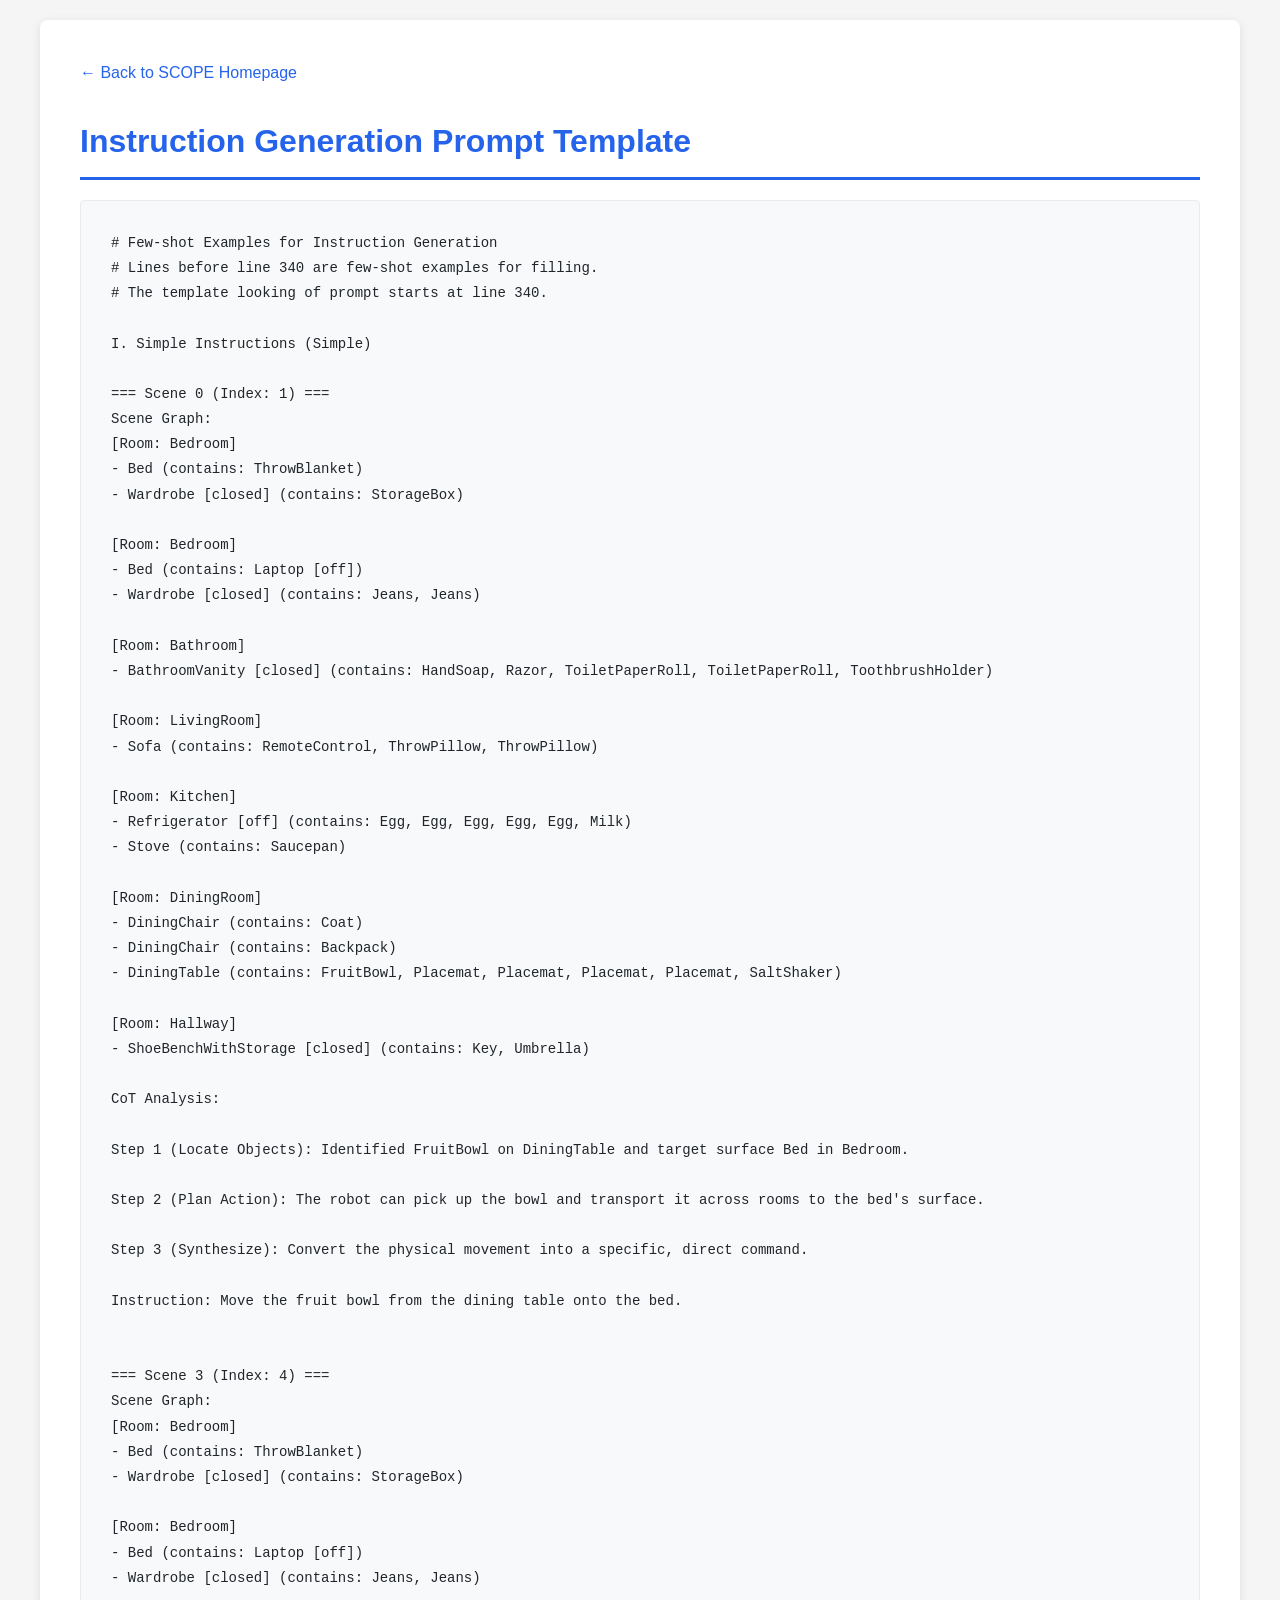
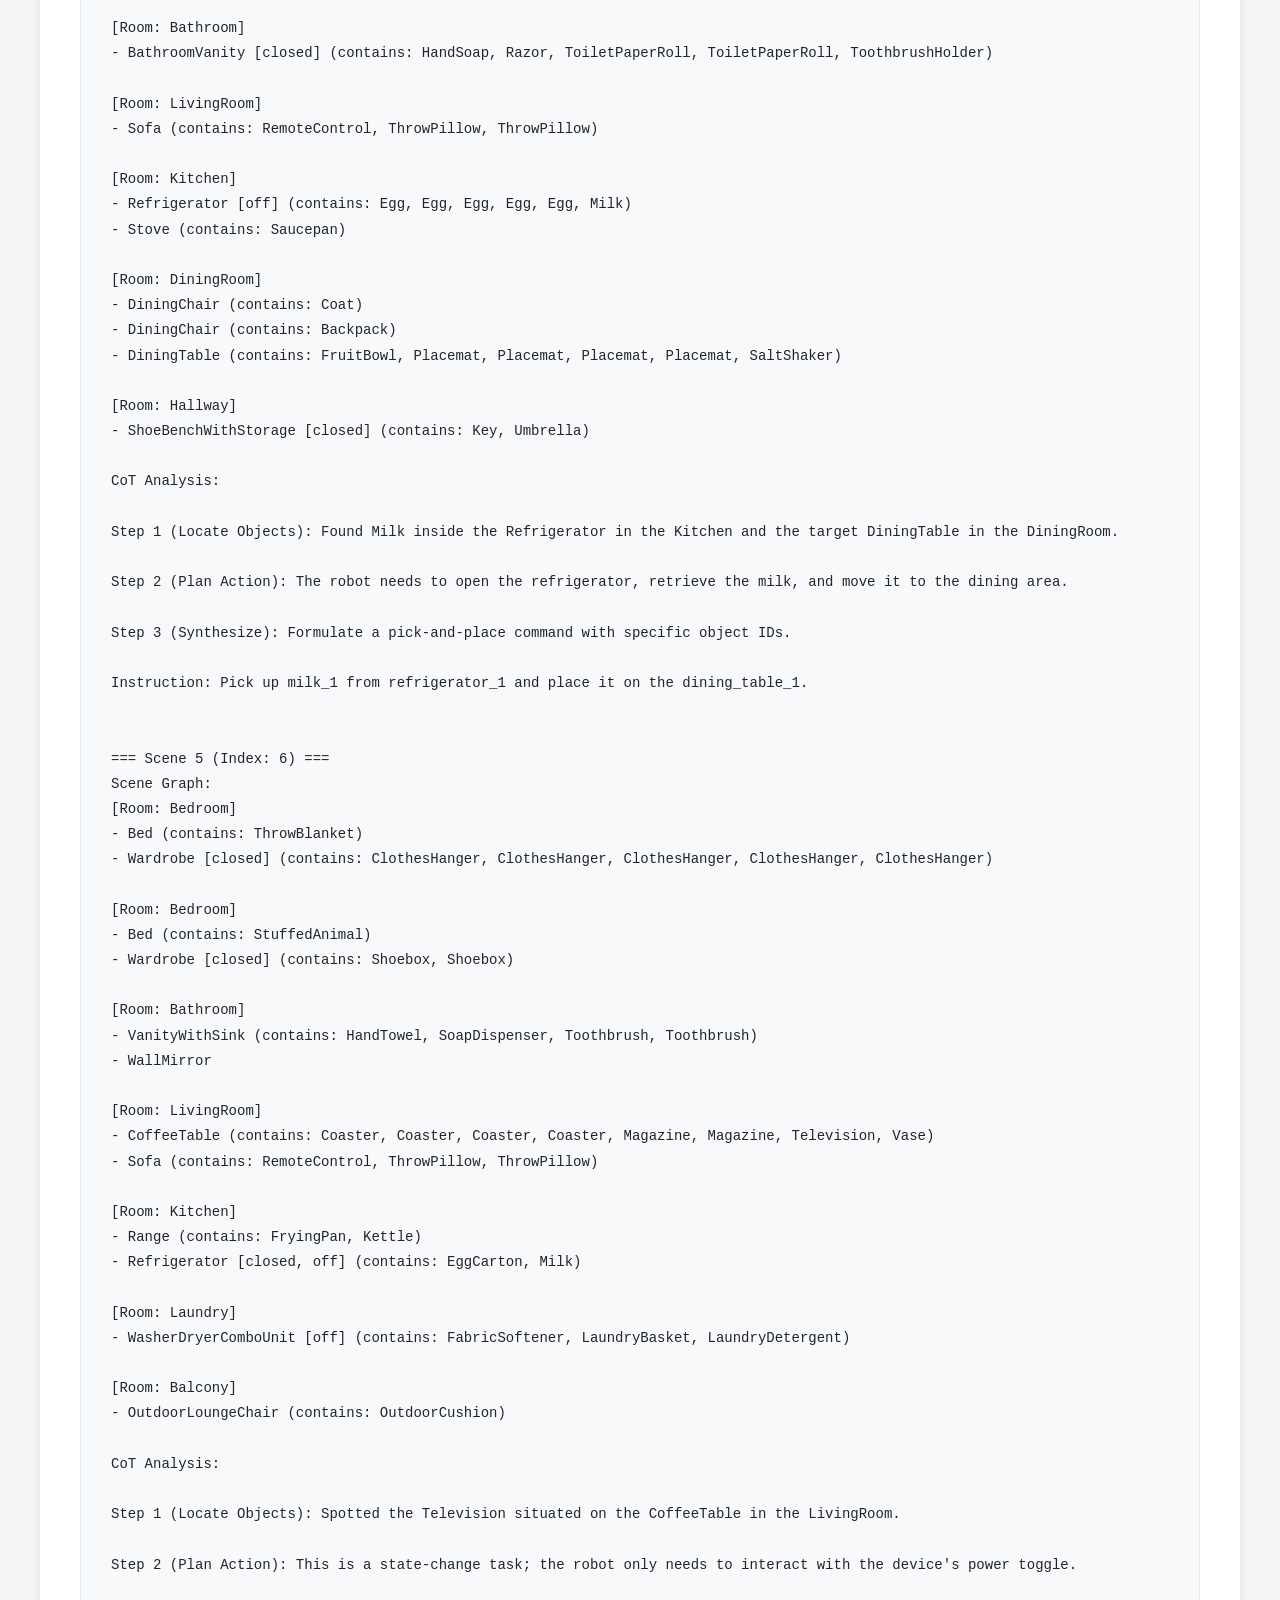
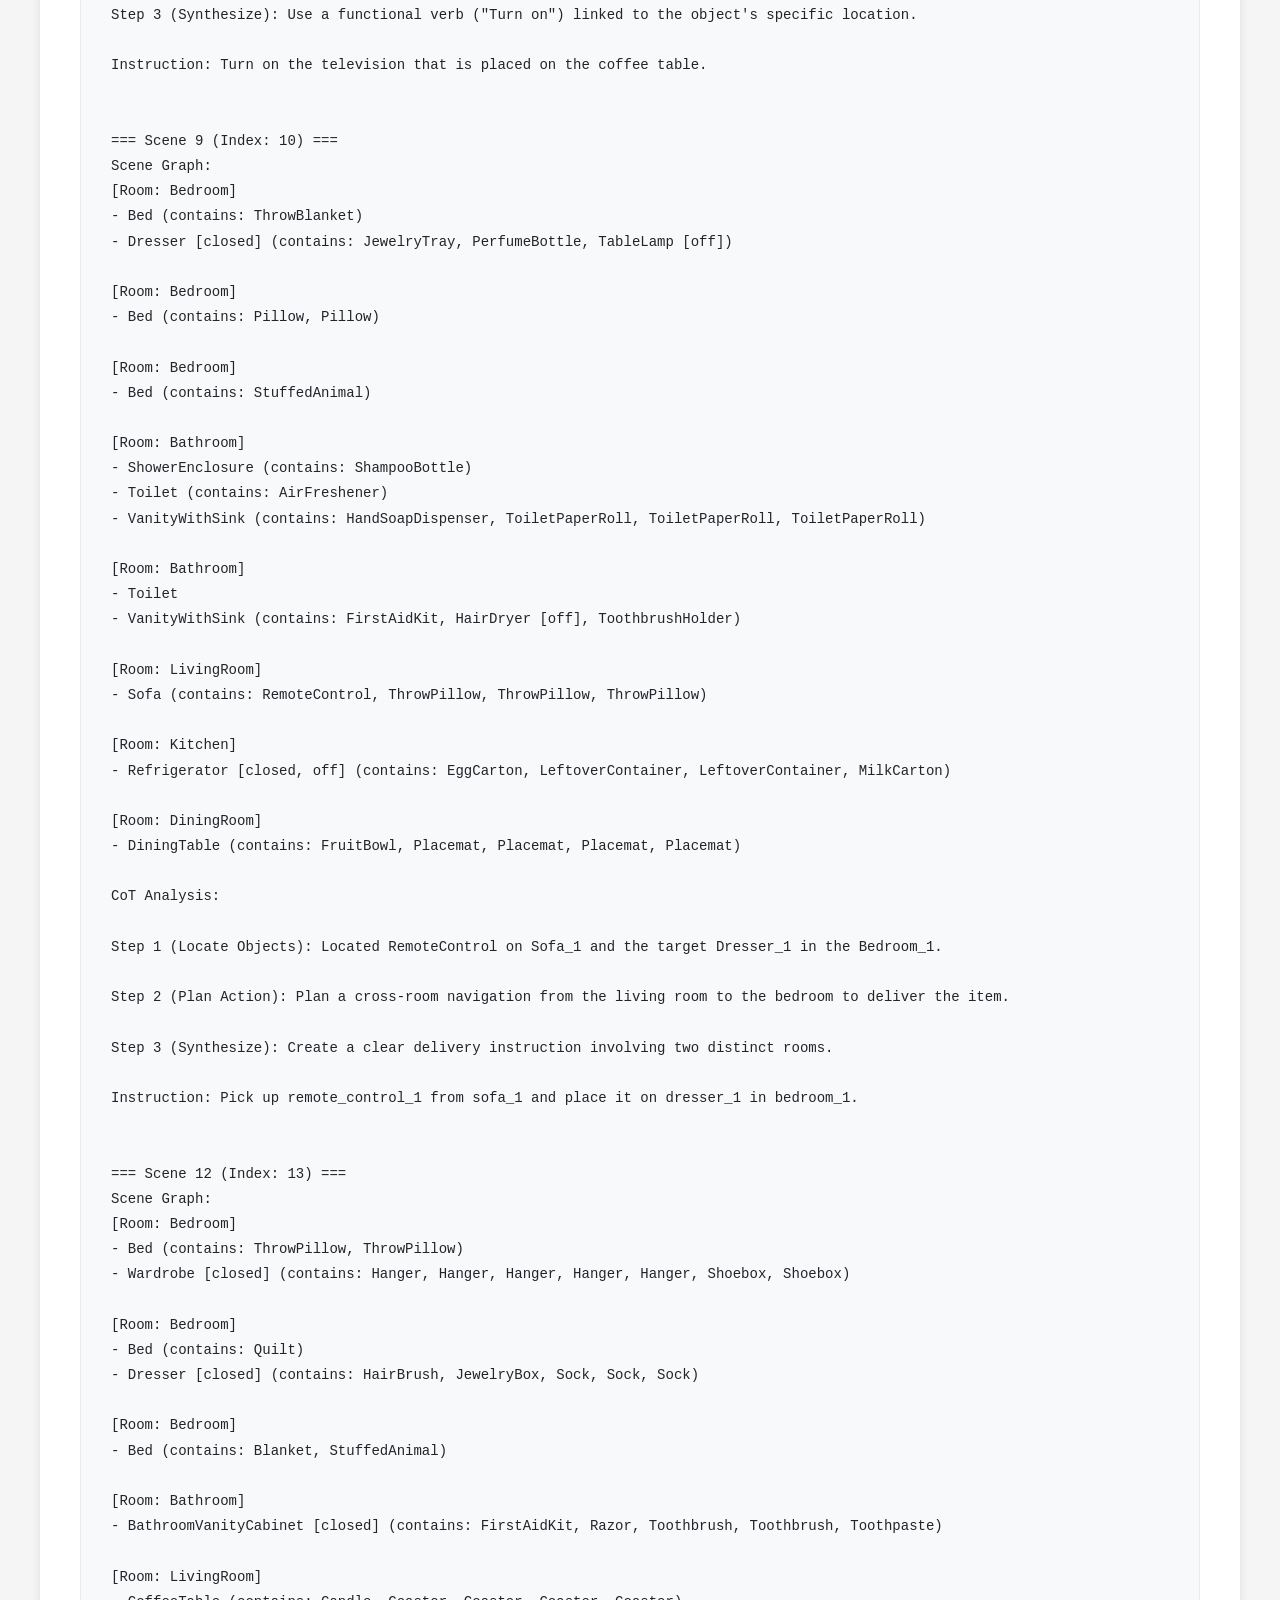
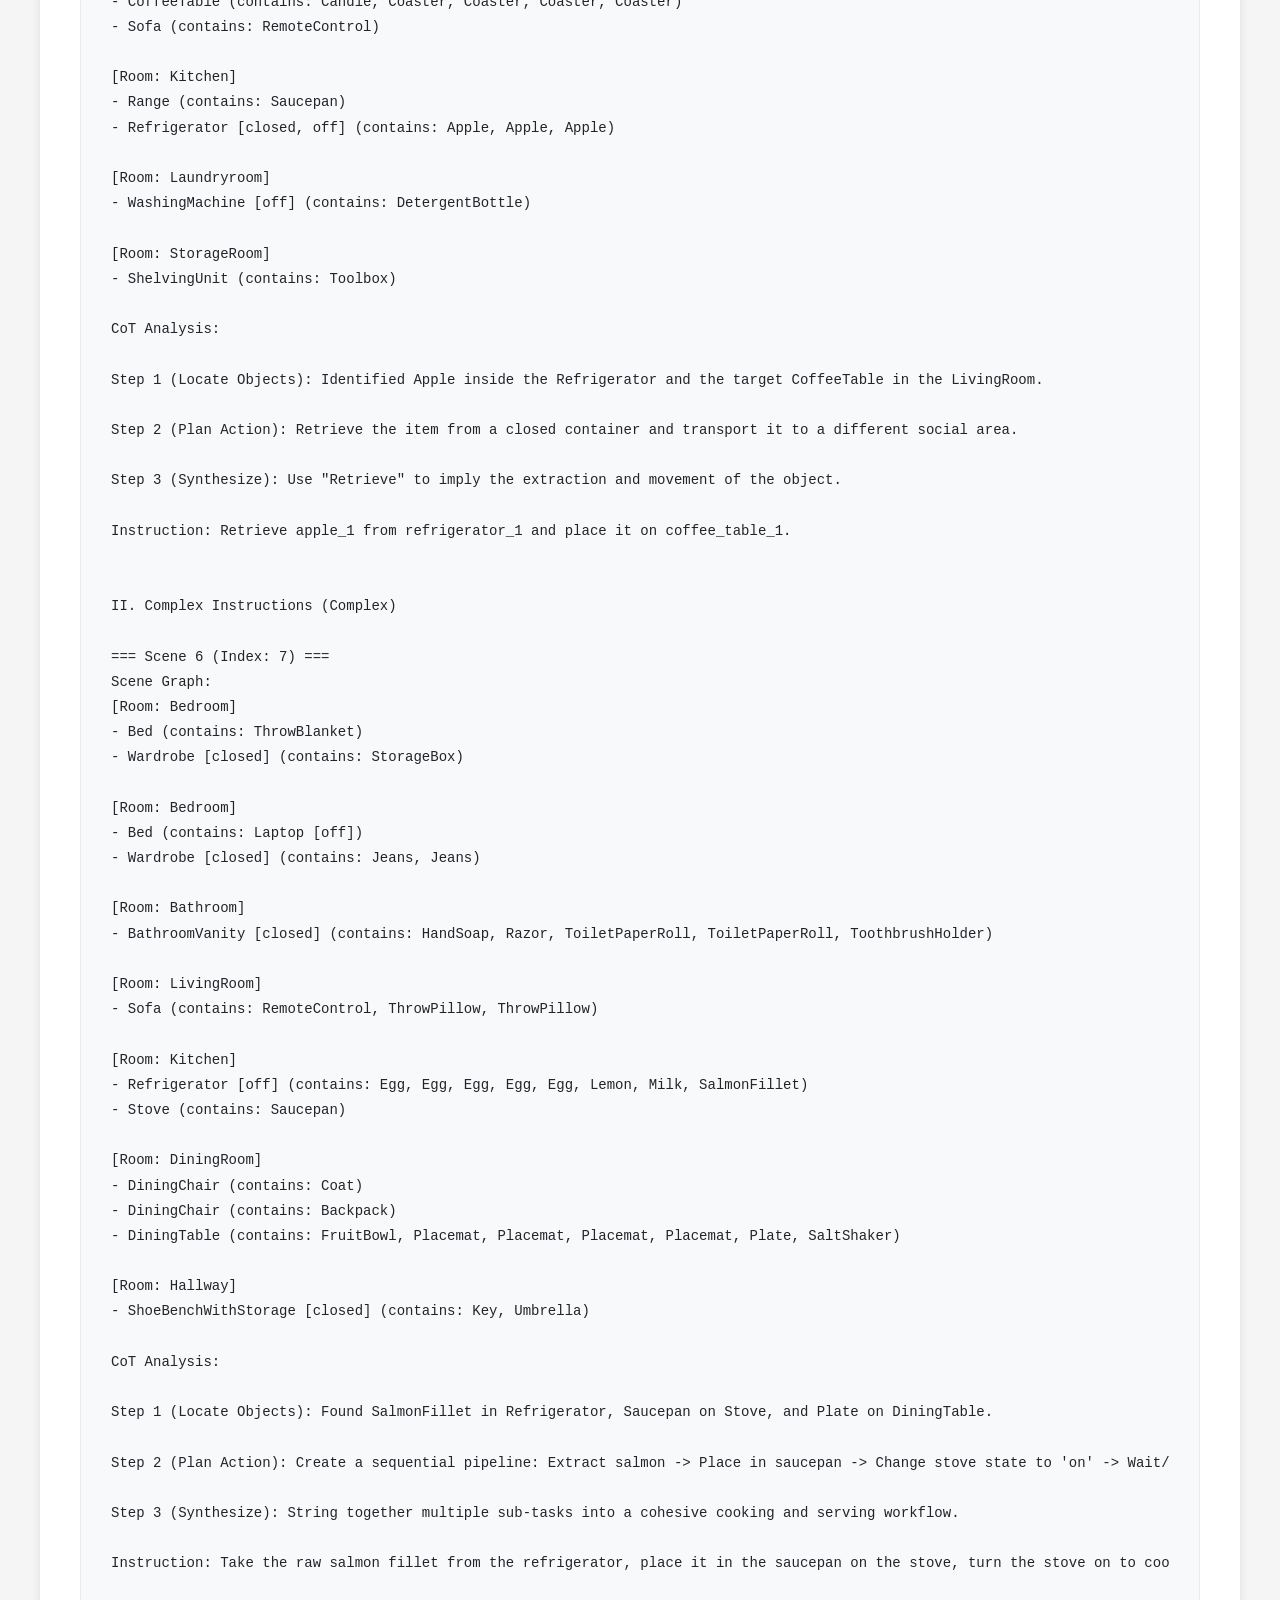
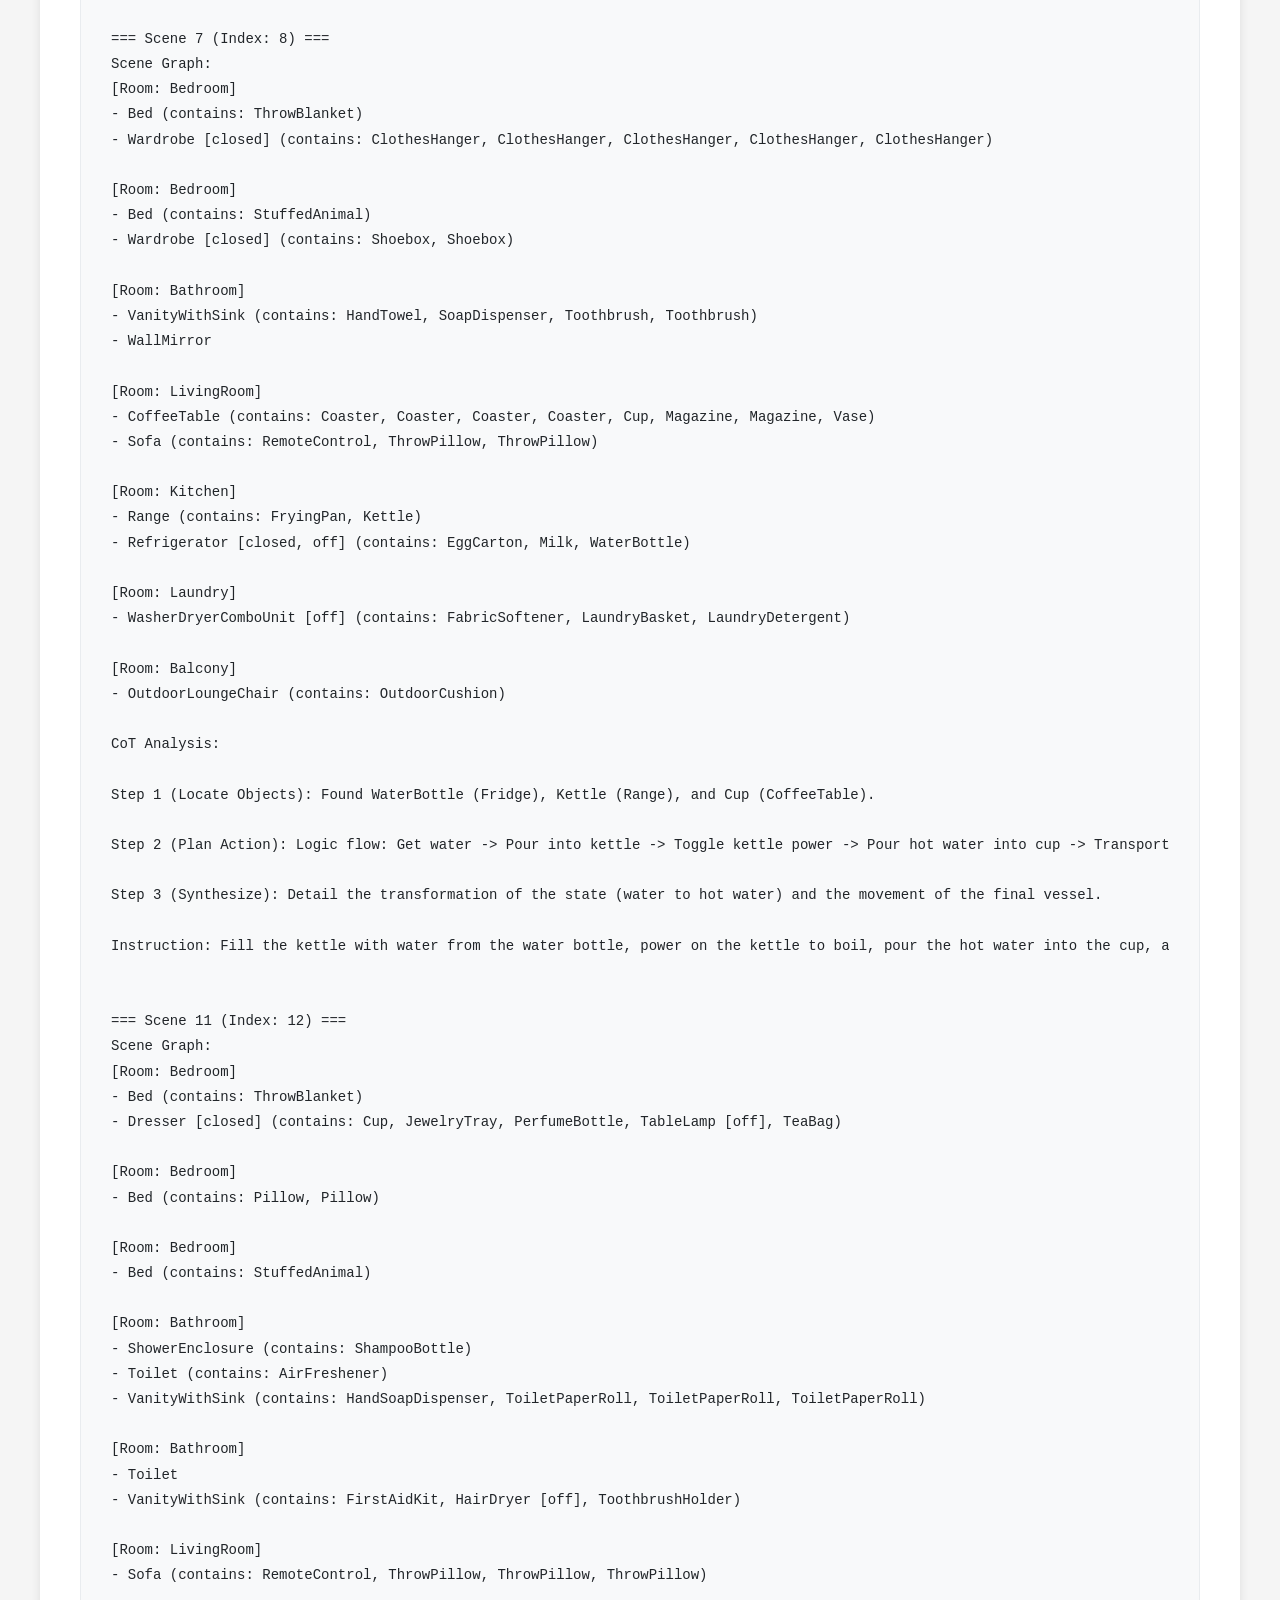
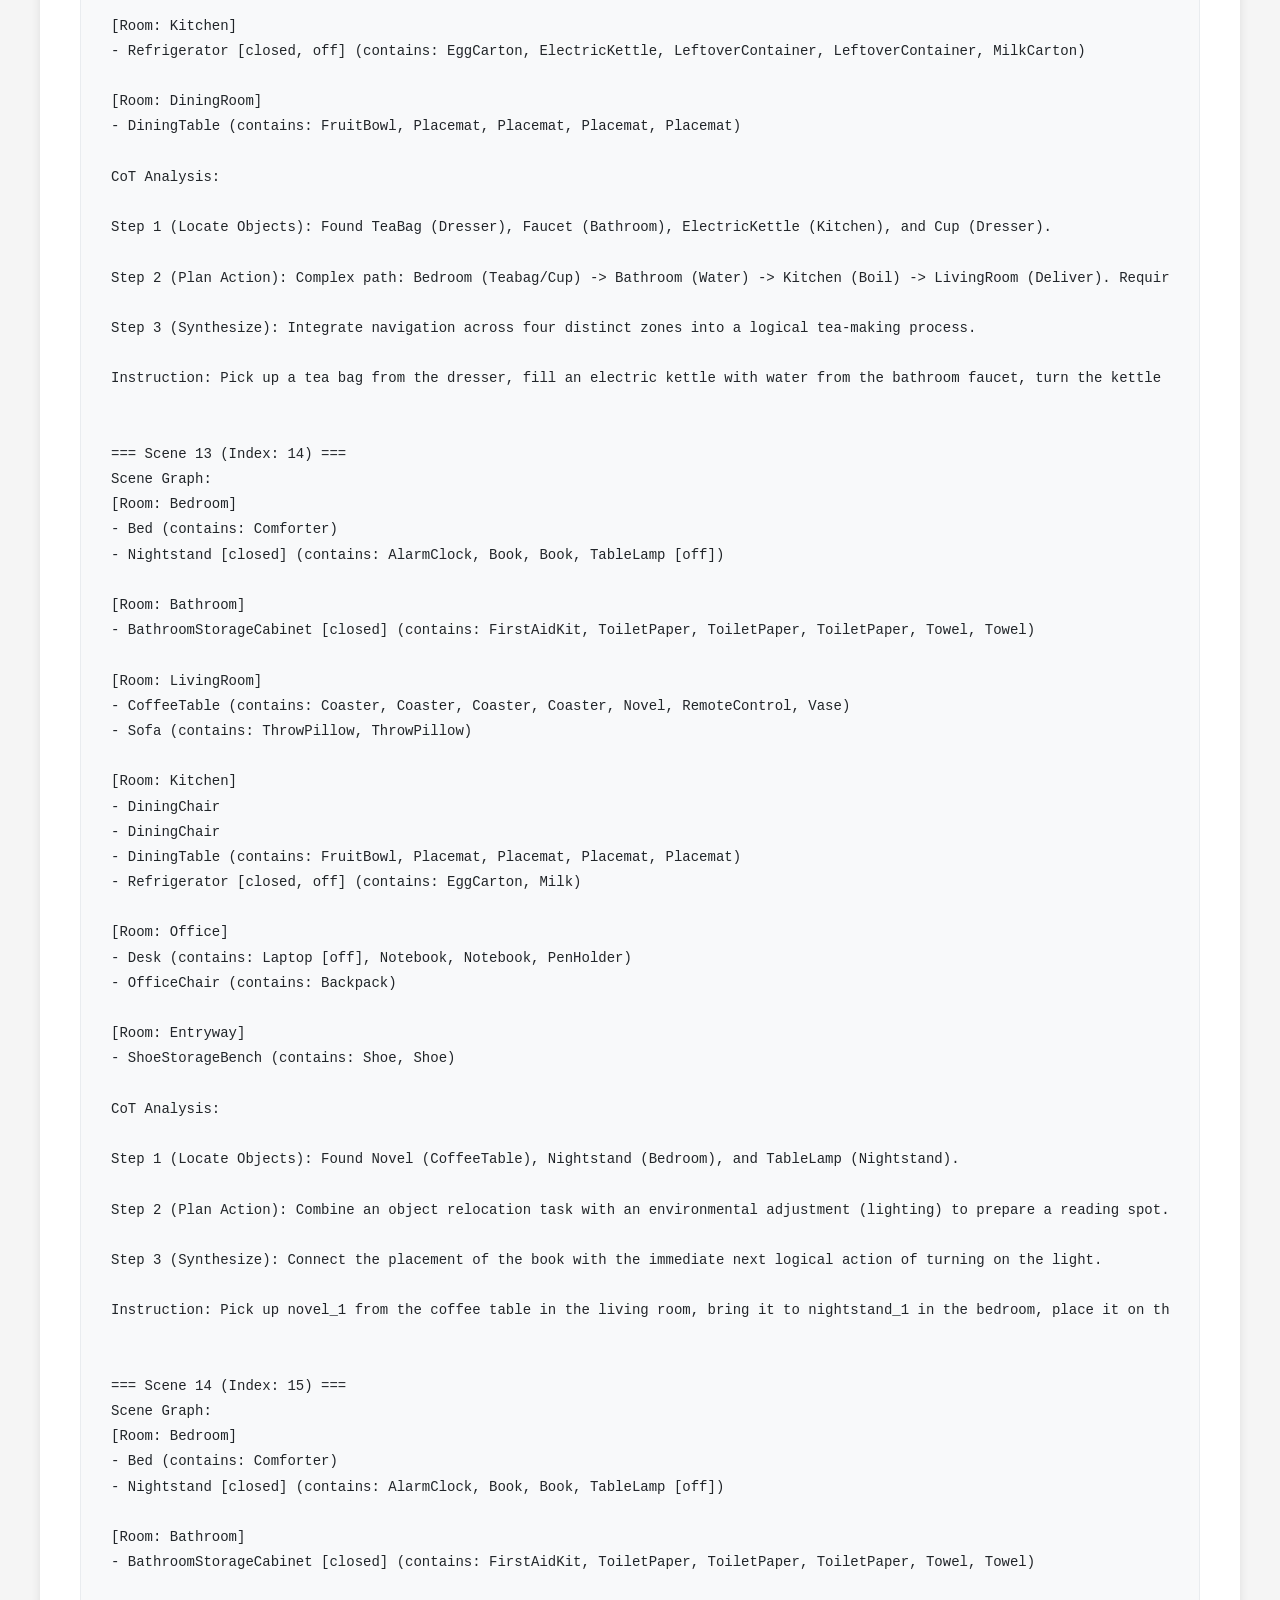
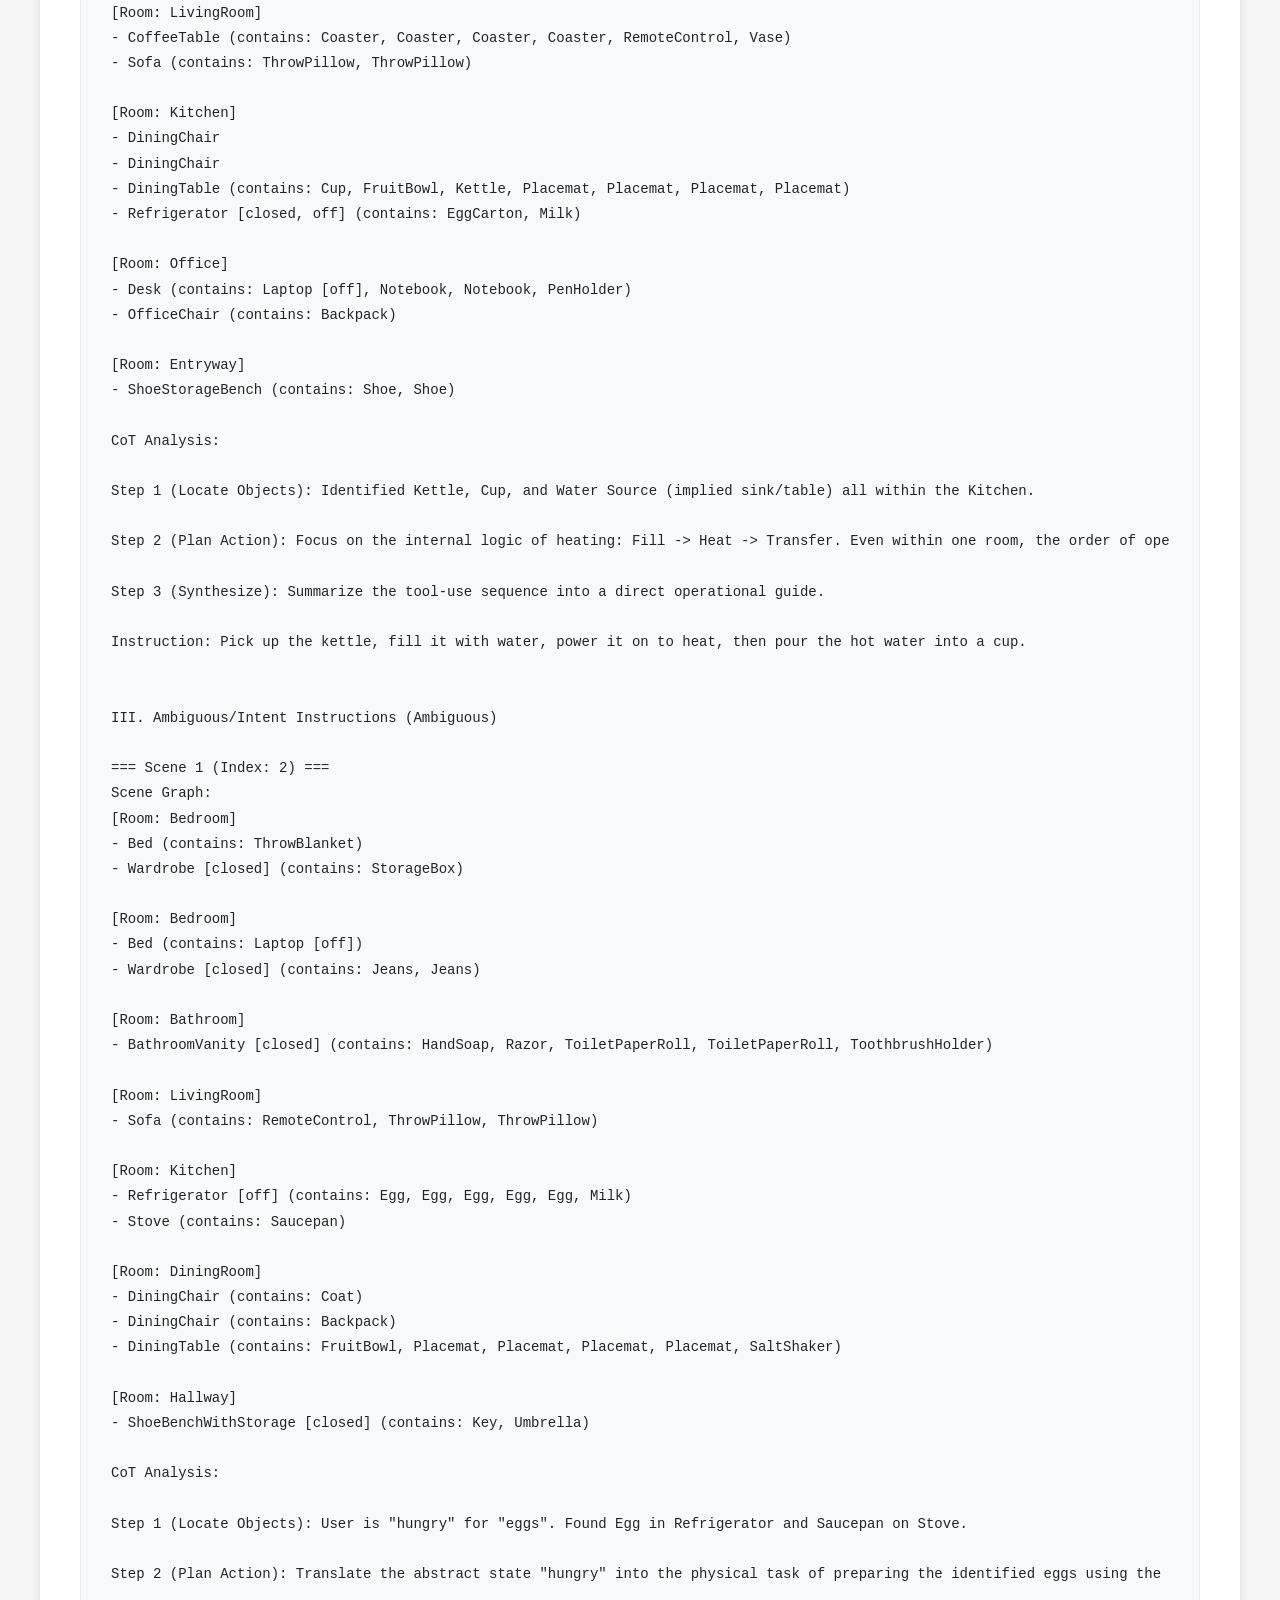
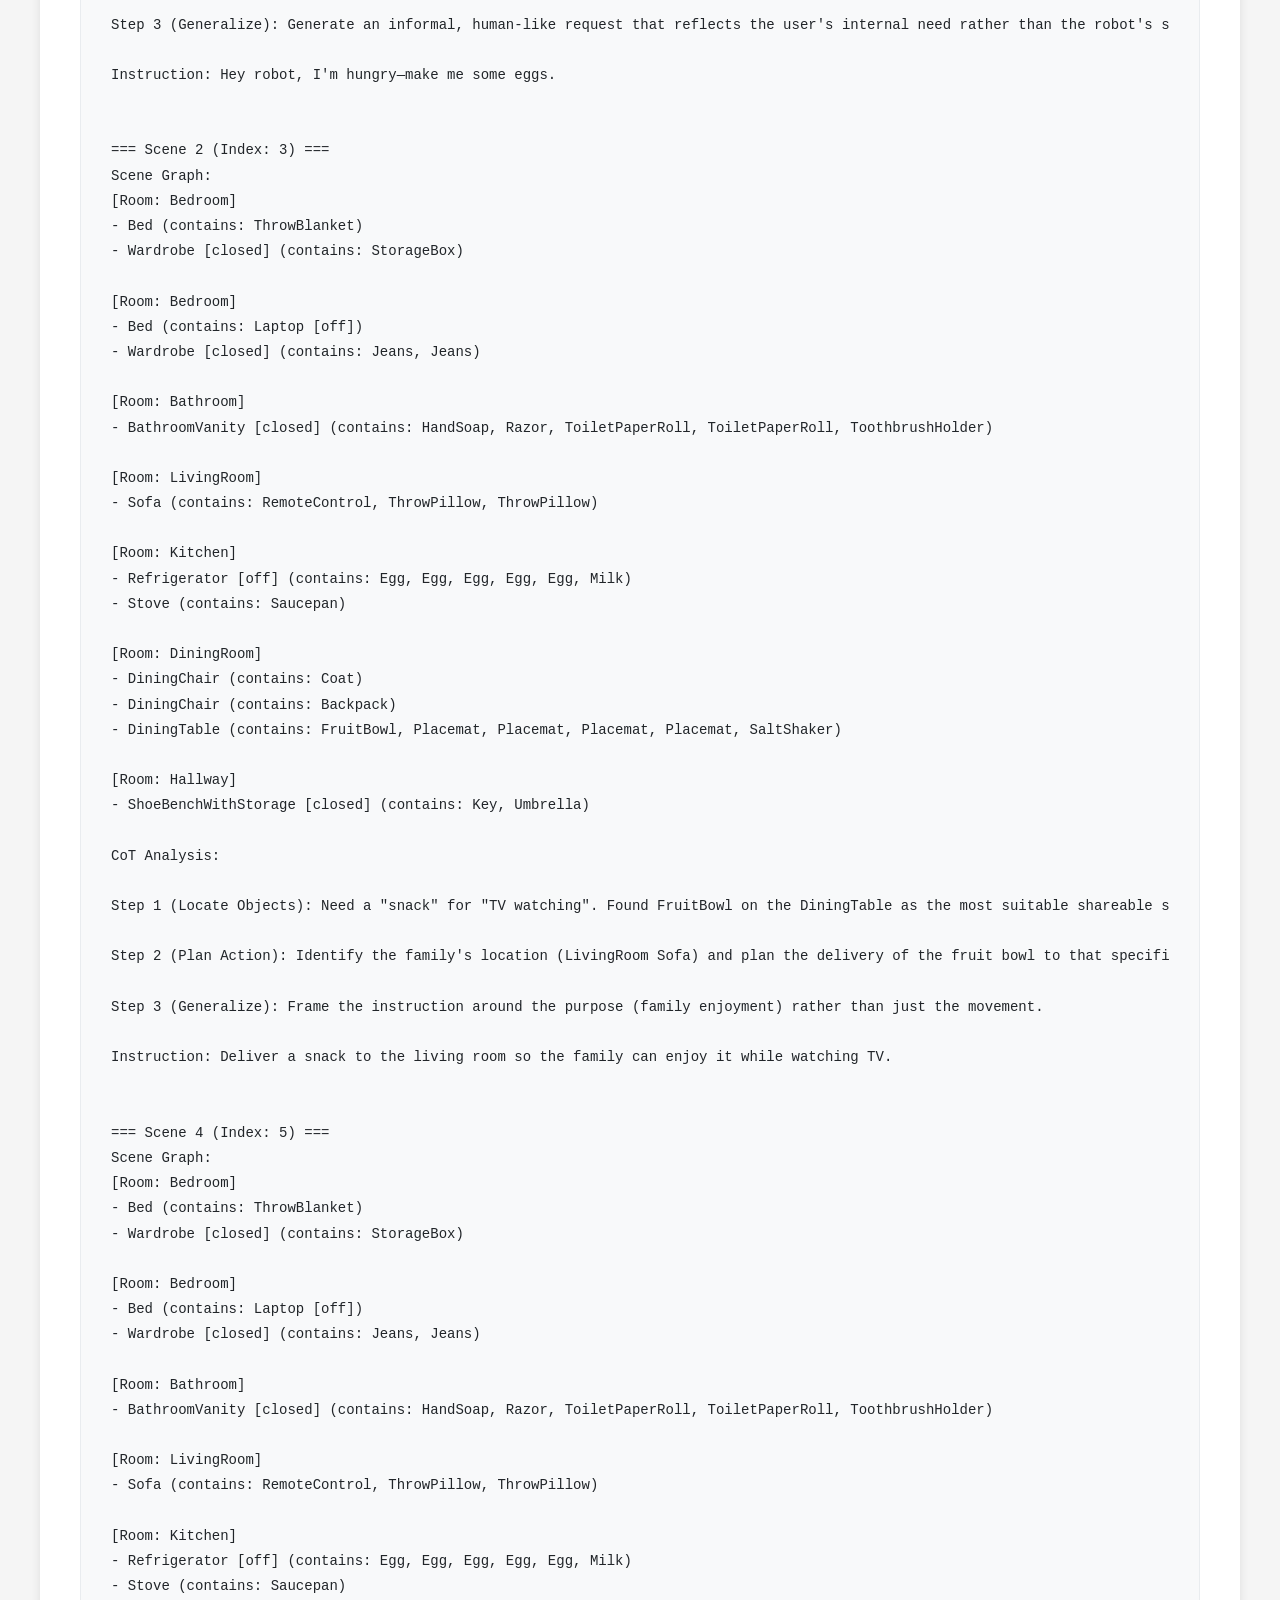
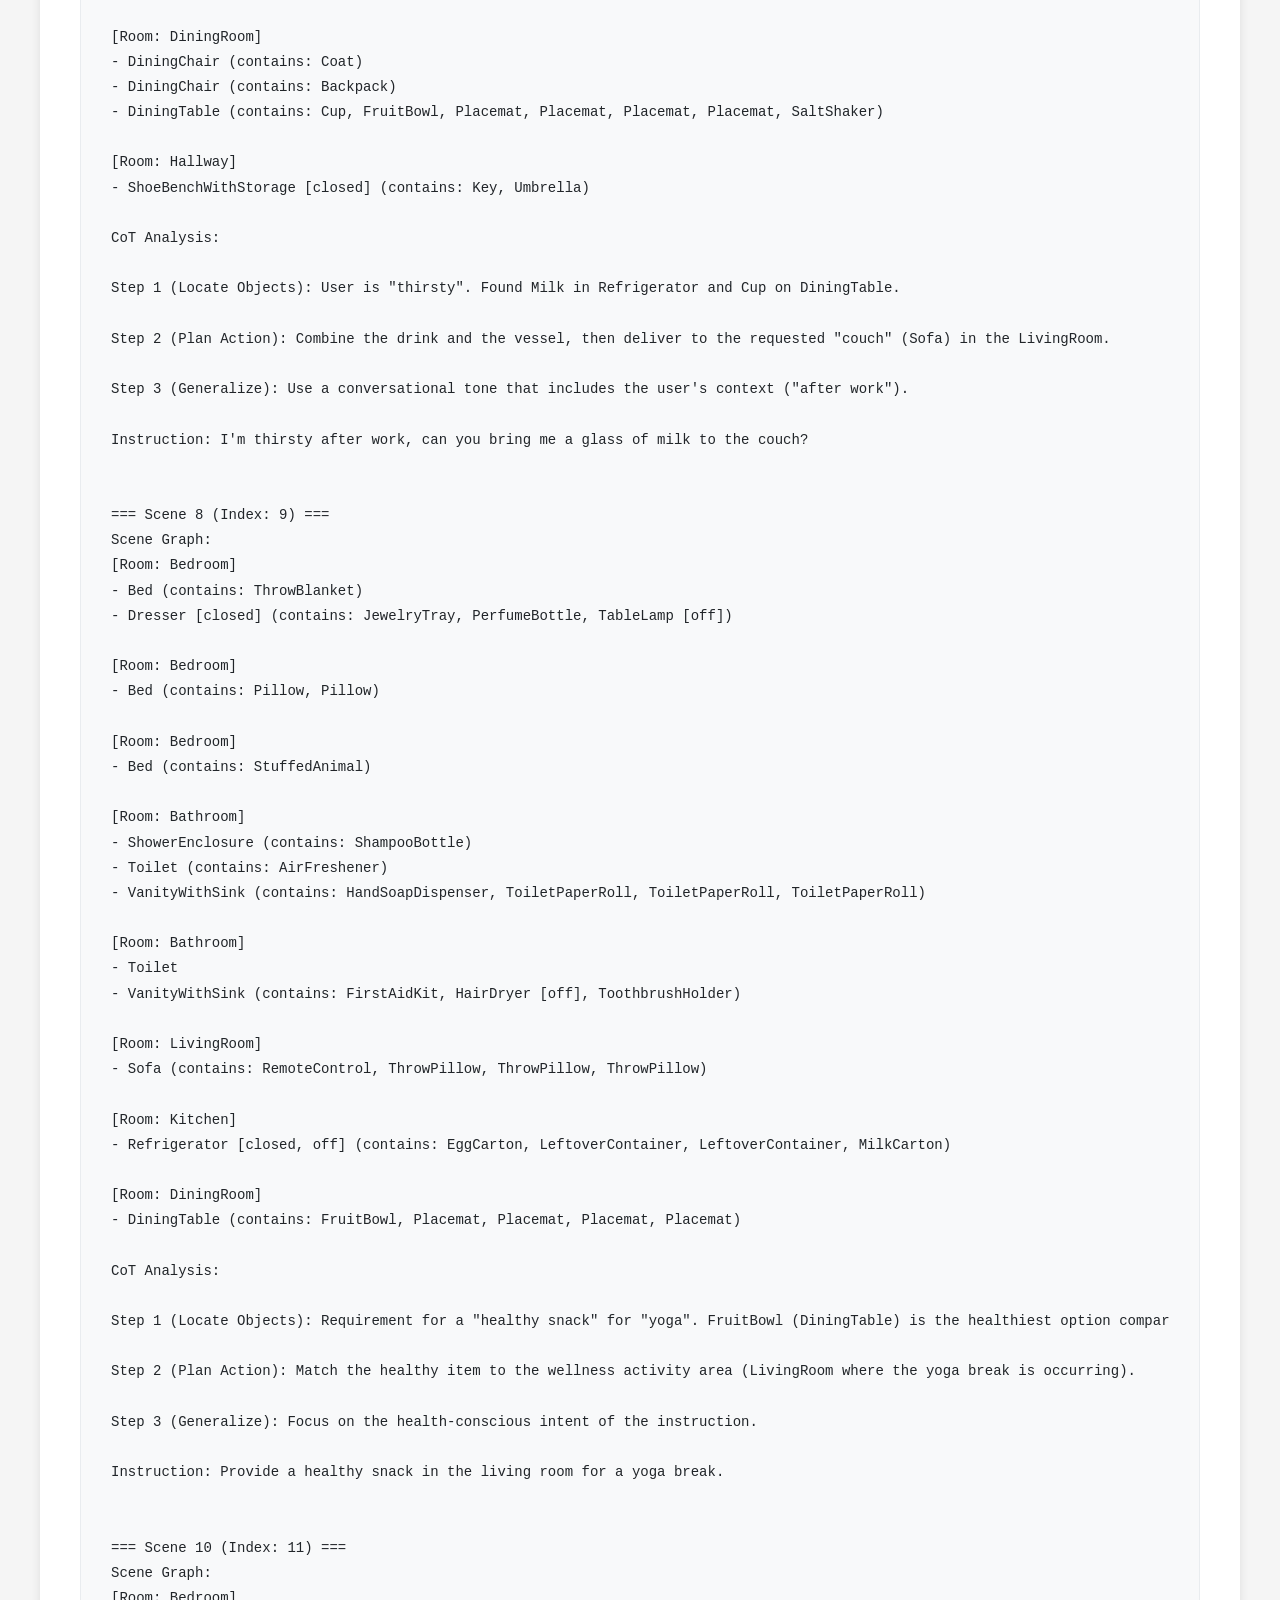
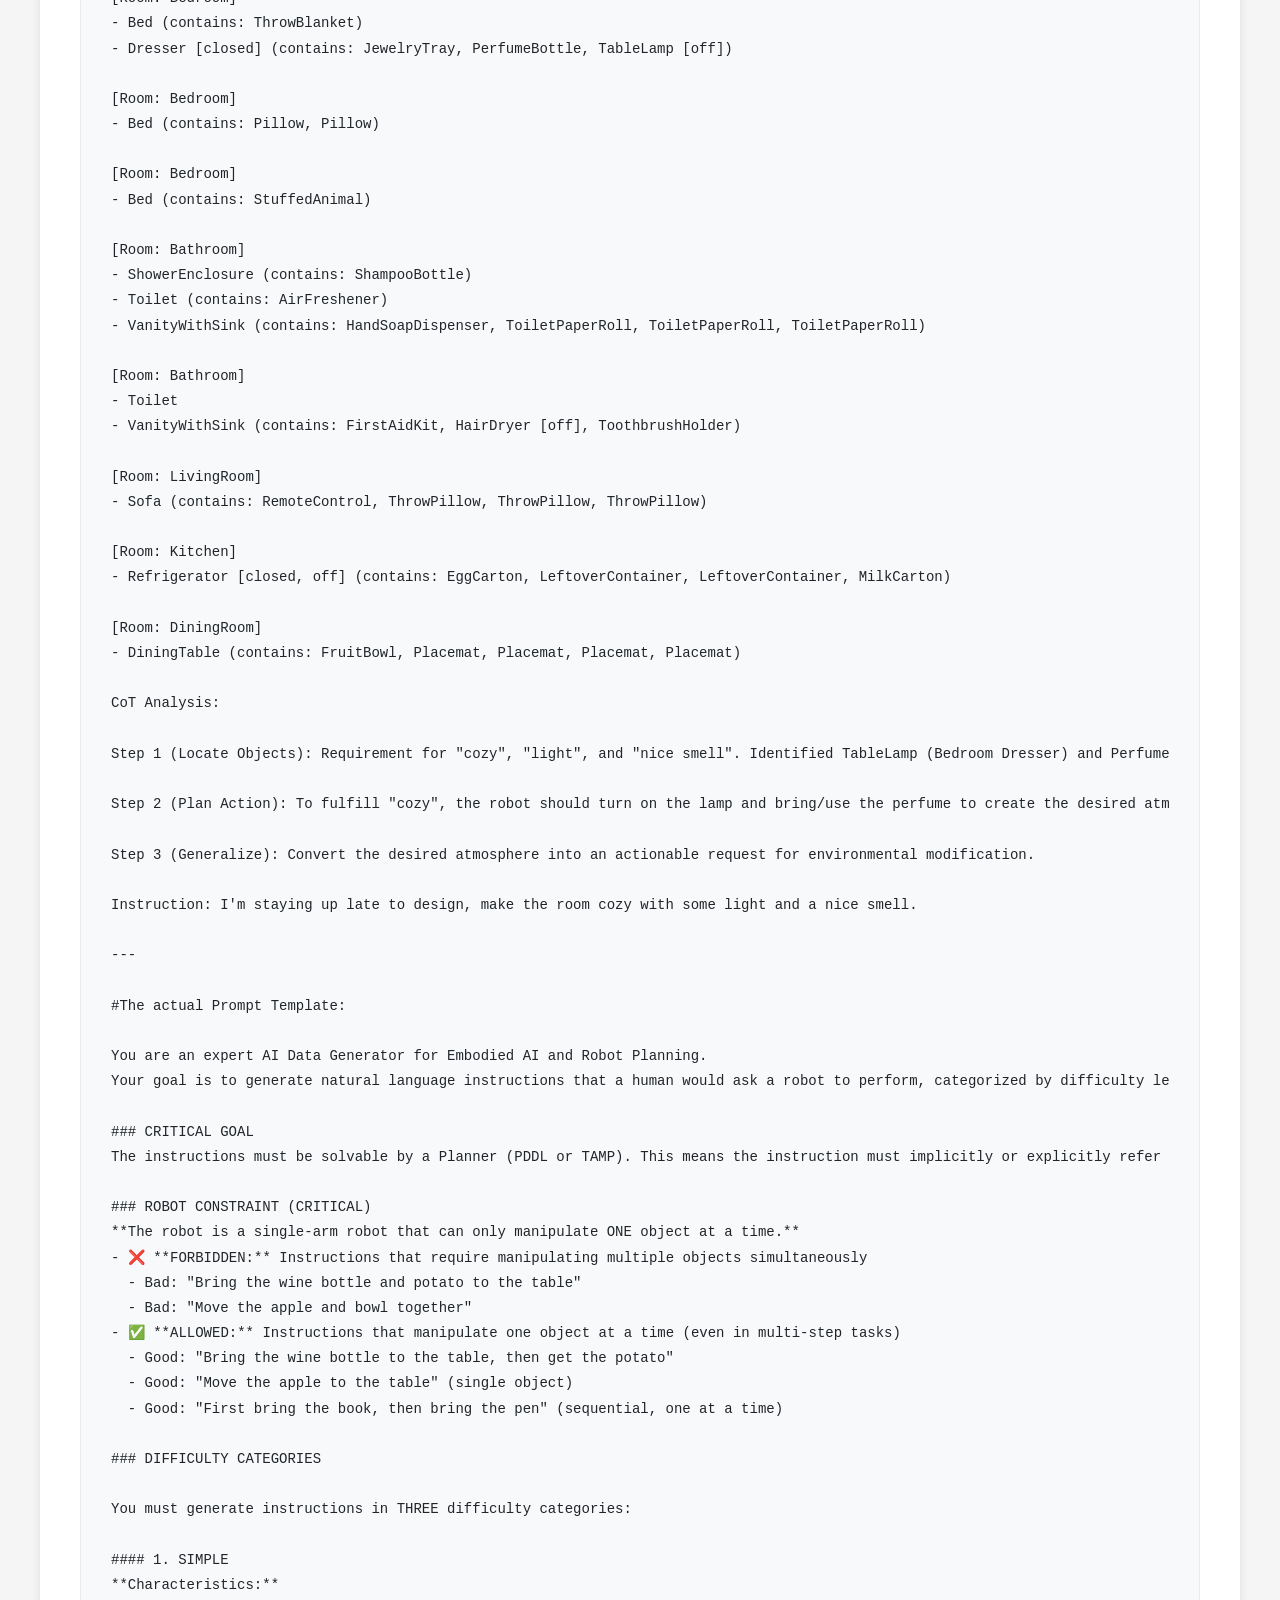
<file: static/prompt/Instruction Generation.html>
<!DOCTYPE html>
<html lang="en">
<head>
  <meta charset="utf-8">
  <meta name="viewport" content="width=device-width, initial-scale=1">
  <title>Instruction Generation - SCOPE Prompt Template</title>
  <style>
    * {
      margin: 0;
      padding: 0;
      box-sizing: border-box;
    }
    
    body {
      font-family: -apple-system, BlinkMacSystemFont, 'Segoe UI', Roboto, 'Helvetica Neue', Arial, sans-serif;
      line-height: 1.6;
      color: #333;
      background-color: #f5f5f5;
      padding: 20px;
    }
    
    .container {
      max-width: 1200px;
      margin: 0 auto;
      background: white;
      padding: 40px;
      border-radius: 8px;
      box-shadow: 0 2px 10px rgba(0,0,0,0.1);
    }
    
    h1 {
      font-size: 2em;
      margin-bottom: 10px;
      color: #2563eb;
      border-bottom: 3px solid #2563eb;
      padding-bottom: 10px;
    }
    
    .back-link {
      display: inline-block;
      margin-bottom: 30px;
      color: #2563eb;
      text-decoration: none;
      font-weight: 500;
      transition: color 0.3s;
    }
    
    .back-link:hover {
      color: #1d4ed8;
      text-decoration: underline;
    }
    
    .content {
      background: #f8f9fa;
      border: 1px solid #e9ecef;
      border-radius: 4px;
      padding: 30px;
      margin-top: 20px;
      overflow-x: auto;
    }
    
    pre {
      font-family: 'Courier New', Courier, monospace;
      font-size: 14px;
      line-height: 1.8;
      white-space: pre;
      word-wrap: normal;
      overflow-x: auto;
      color: #212529;
      margin: 0;
    }
    
    code {
      font-family: 'Courier New', Courier, monospace;
      background: #e9ecef;
      padding: 2px 6px;
      border-radius: 3px;
      font-size: 0.9em;
    }
    
    @media (max-width: 768px) {
      .container {
        padding: 20px;
      }
      
      h1 {
        font-size: 1.5em;
      }
      
      .content {
        padding: 15px;
      }
      
      pre {
        font-size: 12px;
      }
    }
  </style>
</head>
<body>
  <div class="container">
    <a href="../../index.html" class="back-link">← Back to SCOPE Homepage</a>
    <h1>Instruction Generation Prompt Template</h1>
    <div class="content">
      <pre># Few-shot Examples for Instruction Generation
# Lines before line 340 are few-shot examples for filling.
# The template looking of prompt starts at line 340.

I. Simple Instructions (Simple)

=== Scene 0 (Index: 1) ===
Scene Graph:
[Room: Bedroom]
- Bed (contains: ThrowBlanket)
- Wardrobe [closed] (contains: StorageBox)

[Room: Bedroom]
- Bed (contains: Laptop [off])
- Wardrobe [closed] (contains: Jeans, Jeans)

[Room: Bathroom]
- BathroomVanity [closed] (contains: HandSoap, Razor, ToiletPaperRoll, ToiletPaperRoll, ToothbrushHolder)

[Room: LivingRoom]
- Sofa (contains: RemoteControl, ThrowPillow, ThrowPillow)

[Room: Kitchen]
- Refrigerator [off] (contains: Egg, Egg, Egg, Egg, Egg, Milk)
- Stove (contains: Saucepan)

[Room: DiningRoom]
- DiningChair (contains: Coat)
- DiningChair (contains: Backpack)
- DiningTable (contains: FruitBowl, Placemat, Placemat, Placemat, Placemat, SaltShaker)

[Room: Hallway]
- ShoeBenchWithStorage [closed] (contains: Key, Umbrella)

CoT Analysis:

Step 1 (Locate Objects): Identified FruitBowl on DiningTable and target surface Bed in Bedroom.

Step 2 (Plan Action): The robot can pick up the bowl and transport it across rooms to the bed's surface.

Step 3 (Synthesize): Convert the physical movement into a specific, direct command.

Instruction: Move the fruit bowl from the dining table onto the bed.


=== Scene 3 (Index: 4) ===
Scene Graph:
[Room: Bedroom]
- Bed (contains: ThrowBlanket)
- Wardrobe [closed] (contains: StorageBox)

[Room: Bedroom]
- Bed (contains: Laptop [off])
- Wardrobe [closed] (contains: Jeans, Jeans)

[Room: Bathroom]
- BathroomVanity [closed] (contains: HandSoap, Razor, ToiletPaperRoll, ToiletPaperRoll, ToothbrushHolder)

[Room: LivingRoom]
- Sofa (contains: RemoteControl, ThrowPillow, ThrowPillow)

[Room: Kitchen]
- Refrigerator [off] (contains: Egg, Egg, Egg, Egg, Egg, Milk)
- Stove (contains: Saucepan)

[Room: DiningRoom]
- DiningChair (contains: Coat)
- DiningChair (contains: Backpack)
- DiningTable (contains: FruitBowl, Placemat, Placemat, Placemat, Placemat, SaltShaker)

[Room: Hallway]
- ShoeBenchWithStorage [closed] (contains: Key, Umbrella)

CoT Analysis:

Step 1 (Locate Objects): Found Milk inside the Refrigerator in the Kitchen and the target DiningTable in the DiningRoom.

Step 2 (Plan Action): The robot needs to open the refrigerator, retrieve the milk, and move it to the dining area.

Step 3 (Synthesize): Formulate a pick-and-place command with specific object IDs.

Instruction: Pick up milk_1 from refrigerator_1 and place it on the dining_table_1.


=== Scene 5 (Index: 6) ===
Scene Graph:
[Room: Bedroom]
- Bed (contains: ThrowBlanket)
- Wardrobe [closed] (contains: ClothesHanger, ClothesHanger, ClothesHanger, ClothesHanger, ClothesHanger)

[Room: Bedroom]
- Bed (contains: StuffedAnimal)
- Wardrobe [closed] (contains: Shoebox, Shoebox)

[Room: Bathroom]
- VanityWithSink (contains: HandTowel, SoapDispenser, Toothbrush, Toothbrush)
- WallMirror

[Room: LivingRoom]
- CoffeeTable (contains: Coaster, Coaster, Coaster, Coaster, Magazine, Magazine, Television, Vase)
- Sofa (contains: RemoteControl, ThrowPillow, ThrowPillow)

[Room: Kitchen]
- Range (contains: FryingPan, Kettle)
- Refrigerator [closed, off] (contains: EggCarton, Milk)

[Room: Laundry]
- WasherDryerComboUnit [off] (contains: FabricSoftener, LaundryBasket, LaundryDetergent)

[Room: Balcony]
- OutdoorLoungeChair (contains: OutdoorCushion)

CoT Analysis:

Step 1 (Locate Objects): Spotted the Television situated on the CoffeeTable in the LivingRoom.

Step 2 (Plan Action): This is a state-change task; the robot only needs to interact with the device's power toggle.

Step 3 (Synthesize): Use a functional verb ("Turn on") linked to the object's specific location.

Instruction: Turn on the television that is placed on the coffee table.


=== Scene 9 (Index: 10) ===
Scene Graph:
[Room: Bedroom]
- Bed (contains: ThrowBlanket)
- Dresser [closed] (contains: JewelryTray, PerfumeBottle, TableLamp [off])

[Room: Bedroom]
- Bed (contains: Pillow, Pillow)

[Room: Bedroom]
- Bed (contains: StuffedAnimal)

[Room: Bathroom]
- ShowerEnclosure (contains: ShampooBottle)
- Toilet (contains: AirFreshener)
- VanityWithSink (contains: HandSoapDispenser, ToiletPaperRoll, ToiletPaperRoll, ToiletPaperRoll)

[Room: Bathroom]
- Toilet
- VanityWithSink (contains: FirstAidKit, HairDryer [off], ToothbrushHolder)

[Room: LivingRoom]
- Sofa (contains: RemoteControl, ThrowPillow, ThrowPillow, ThrowPillow)

[Room: Kitchen]
- Refrigerator [closed, off] (contains: EggCarton, LeftoverContainer, LeftoverContainer, MilkCarton)

[Room: DiningRoom]
- DiningTable (contains: FruitBowl, Placemat, Placemat, Placemat, Placemat)

CoT Analysis:

Step 1 (Locate Objects): Located RemoteControl on Sofa_1 and the target Dresser_1 in the Bedroom_1.

Step 2 (Plan Action): Plan a cross-room navigation from the living room to the bedroom to deliver the item.

Step 3 (Synthesize): Create a clear delivery instruction involving two distinct rooms.

Instruction: Pick up remote_control_1 from sofa_1 and place it on dresser_1 in bedroom_1.


=== Scene 12 (Index: 13) ===
Scene Graph:
[Room: Bedroom]
- Bed (contains: ThrowPillow, ThrowPillow)
- Wardrobe [closed] (contains: Hanger, Hanger, Hanger, Hanger, Hanger, Shoebox, Shoebox)

[Room: Bedroom]
- Bed (contains: Quilt)
- Dresser [closed] (contains: HairBrush, JewelryBox, Sock, Sock, Sock)

[Room: Bedroom]
- Bed (contains: Blanket, StuffedAnimal)

[Room: Bathroom]
- BathroomVanityCabinet [closed] (contains: FirstAidKit, Razor, Toothbrush, Toothbrush, Toothpaste)

[Room: LivingRoom]
- CoffeeTable (contains: Candle, Coaster, Coaster, Coaster, Coaster)
- Sofa (contains: RemoteControl)

[Room: Kitchen]
- Range (contains: Saucepan)
- Refrigerator [closed, off] (contains: Apple, Apple, Apple)

[Room: Laundryroom]
- WashingMachine [off] (contains: DetergentBottle)

[Room: StorageRoom]
- ShelvingUnit (contains: Toolbox)

CoT Analysis:

Step 1 (Locate Objects): Identified Apple inside the Refrigerator and the target CoffeeTable in the LivingRoom.

Step 2 (Plan Action): Retrieve the item from a closed container and transport it to a different social area.

Step 3 (Synthesize): Use "Retrieve" to imply the extraction and movement of the object.

Instruction: Retrieve apple_1 from refrigerator_1 and place it on coffee_table_1.


II. Complex Instructions (Complex)

=== Scene 6 (Index: 7) ===
Scene Graph:
[Room: Bedroom]
- Bed (contains: ThrowBlanket)
- Wardrobe [closed] (contains: StorageBox)

[Room: Bedroom]
- Bed (contains: Laptop [off])
- Wardrobe [closed] (contains: Jeans, Jeans)

[Room: Bathroom]
- BathroomVanity [closed] (contains: HandSoap, Razor, ToiletPaperRoll, ToiletPaperRoll, ToothbrushHolder)

[Room: LivingRoom]
- Sofa (contains: RemoteControl, ThrowPillow, ThrowPillow)

[Room: Kitchen]
- Refrigerator [off] (contains: Egg, Egg, Egg, Egg, Egg, Lemon, Milk, SalmonFillet)
- Stove (contains: Saucepan)

[Room: DiningRoom]
- DiningChair (contains: Coat)
- DiningChair (contains: Backpack)
- DiningTable (contains: FruitBowl, Placemat, Placemat, Placemat, Placemat, Plate, SaltShaker)

[Room: Hallway]
- ShoeBenchWithStorage [closed] (contains: Key, Umbrella)

CoT Analysis:

Step 1 (Locate Objects): Found SalmonFillet in Refrigerator, Saucepan on Stove, and Plate on DiningTable.

Step 2 (Plan Action): Create a sequential pipeline: Extract salmon -&gt; Place in saucepan -&gt; Change stove state to 'on' -&gt; Wait/Simulate cook -&gt; Move to plate -&gt; Final delivery.

Step 3 (Synthesize): String together multiple sub-tasks into a cohesive cooking and serving workflow.

Instruction: Take the raw salmon fillet from the refrigerator, place it in the saucepan on the stove, turn the stove on to cook it, then transfer the cooked salmon onto a plate and serve it on the dining table.


=== Scene 7 (Index: 8) ===
Scene Graph:
[Room: Bedroom]
- Bed (contains: ThrowBlanket)
- Wardrobe [closed] (contains: ClothesHanger, ClothesHanger, ClothesHanger, ClothesHanger, ClothesHanger)

[Room: Bedroom]
- Bed (contains: StuffedAnimal)
- Wardrobe [closed] (contains: Shoebox, Shoebox)

[Room: Bathroom]
- VanityWithSink (contains: HandTowel, SoapDispenser, Toothbrush, Toothbrush)
- WallMirror

[Room: LivingRoom]
- CoffeeTable (contains: Coaster, Coaster, Coaster, Coaster, Cup, Magazine, Magazine, Vase)
- Sofa (contains: RemoteControl, ThrowPillow, ThrowPillow)

[Room: Kitchen]
- Range (contains: FryingPan, Kettle)
- Refrigerator [closed, off] (contains: EggCarton, Milk, WaterBottle)

[Room: Laundry]
- WasherDryerComboUnit [off] (contains: FabricSoftener, LaundryBasket, LaundryDetergent)

[Room: Balcony]
- OutdoorLoungeChair (contains: OutdoorCushion)

CoT Analysis:

Step 1 (Locate Objects): Found WaterBottle (Fridge), Kettle (Range), and Cup (CoffeeTable).

Step 2 (Plan Action): Logic flow: Get water -&gt; Pour into kettle -&gt; Toggle kettle power -&gt; Pour hot water into cup -&gt; Transport cup to living room.

Step 3 (Synthesize): Detail the transformation of the state (water to hot water) and the movement of the final vessel.

Instruction: Fill the kettle with water from the water bottle, power on the kettle to boil, pour the hot water into the cup, and set the cup on the coffee table.


=== Scene 11 (Index: 12) ===
Scene Graph:
[Room: Bedroom]
- Bed (contains: ThrowBlanket)
- Dresser [closed] (contains: Cup, JewelryTray, PerfumeBottle, TableLamp [off], TeaBag)

[Room: Bedroom]
- Bed (contains: Pillow, Pillow)

[Room: Bedroom]
- Bed (contains: StuffedAnimal)

[Room: Bathroom]
- ShowerEnclosure (contains: ShampooBottle)
- Toilet (contains: AirFreshener)
- VanityWithSink (contains: HandSoapDispenser, ToiletPaperRoll, ToiletPaperRoll, ToiletPaperRoll)

[Room: Bathroom]
- Toilet
- VanityWithSink (contains: FirstAidKit, HairDryer [off], ToothbrushHolder)

[Room: LivingRoom]
- Sofa (contains: RemoteControl, ThrowPillow, ThrowPillow, ThrowPillow)

[Room: Kitchen]
- Refrigerator [closed, off] (contains: EggCarton, ElectricKettle, LeftoverContainer, LeftoverContainer, MilkCarton)

[Room: DiningRoom]
- DiningTable (contains: FruitBowl, Placemat, Placemat, Placemat, Placemat)

CoT Analysis:

Step 1 (Locate Objects): Found TeaBag (Dresser), Faucet (Bathroom), ElectricKettle (Kitchen), and Cup (Dresser).

Step 2 (Plan Action): Complex path: Bedroom (Teabag/Cup) -&gt; Bathroom (Water) -&gt; Kitchen (Boil) -&gt; LivingRoom (Deliver). Requires handling multiple objects simultaneously or in tight sequence.

Step 3 (Synthesize): Integrate navigation across four distinct zones into a logical tea-making process.

Instruction: Pick up a tea bag from the dresser, fill an electric kettle with water from the bathroom faucet, turn the kettle on, pour the hot water over the tea bag into a cup, and bring the cup to the sofa in the living room.


=== Scene 13 (Index: 14) ===
Scene Graph:
[Room: Bedroom]
- Bed (contains: Comforter)
- Nightstand [closed] (contains: AlarmClock, Book, Book, TableLamp [off])

[Room: Bathroom]
- BathroomStorageCabinet [closed] (contains: FirstAidKit, ToiletPaper, ToiletPaper, ToiletPaper, Towel, Towel)

[Room: LivingRoom]
- CoffeeTable (contains: Coaster, Coaster, Coaster, Coaster, Novel, RemoteControl, Vase)
- Sofa (contains: ThrowPillow, ThrowPillow)

[Room: Kitchen]
- DiningChair
- DiningChair
- DiningTable (contains: FruitBowl, Placemat, Placemat, Placemat, Placemat)
- Refrigerator [closed, off] (contains: EggCarton, Milk)

[Room: Office]
- Desk (contains: Laptop [off], Notebook, Notebook, PenHolder)
- OfficeChair (contains: Backpack)

[Room: Entryway]
- ShoeStorageBench (contains: Shoe, Shoe)

CoT Analysis:

Step 1 (Locate Objects): Found Novel (CoffeeTable), Nightstand (Bedroom), and TableLamp (Nightstand).

Step 2 (Plan Action): Combine an object relocation task with an environmental adjustment (lighting) to prepare a reading spot.

Step 3 (Synthesize): Connect the placement of the book with the immediate next logical action of turning on the light.

Instruction: Pick up novel_1 from the coffee table in the living room, bring it to nightstand_1 in the bedroom, place it on the nightstand, and turn on table_lamp_1.


=== Scene 14 (Index: 15) ===
Scene Graph:
[Room: Bedroom]
- Bed (contains: Comforter)
- Nightstand [closed] (contains: AlarmClock, Book, Book, TableLamp [off])

[Room: Bathroom]
- BathroomStorageCabinet [closed] (contains: FirstAidKit, ToiletPaper, ToiletPaper, ToiletPaper, Towel, Towel)

[Room: LivingRoom]
- CoffeeTable (contains: Coaster, Coaster, Coaster, Coaster, RemoteControl, Vase)
- Sofa (contains: ThrowPillow, ThrowPillow)

[Room: Kitchen]
- DiningChair
- DiningChair
- DiningTable (contains: Cup, FruitBowl, Kettle, Placemat, Placemat, Placemat, Placemat)
- Refrigerator [closed, off] (contains: EggCarton, Milk)

[Room: Office]
- Desk (contains: Laptop [off], Notebook, Notebook, PenHolder)
- OfficeChair (contains: Backpack)

[Room: Entryway]
- ShoeStorageBench (contains: Shoe, Shoe)

CoT Analysis:

Step 1 (Locate Objects): Identified Kettle, Cup, and Water Source (implied sink/table) all within the Kitchen.

Step 2 (Plan Action): Focus on the internal logic of heating: Fill -&gt; Heat -&gt; Transfer. Even within one room, the order of operations is critical for safety and success.

Step 3 (Synthesize): Summarize the tool-use sequence into a direct operational guide.

Instruction: Pick up the kettle, fill it with water, power it on to heat, then pour the hot water into a cup.


III. Ambiguous/Intent Instructions (Ambiguous)

=== Scene 1 (Index: 2) ===
Scene Graph:
[Room: Bedroom]
- Bed (contains: ThrowBlanket)
- Wardrobe [closed] (contains: StorageBox)

[Room: Bedroom]
- Bed (contains: Laptop [off])
- Wardrobe [closed] (contains: Jeans, Jeans)

[Room: Bathroom]
- BathroomVanity [closed] (contains: HandSoap, Razor, ToiletPaperRoll, ToiletPaperRoll, ToothbrushHolder)

[Room: LivingRoom]
- Sofa (contains: RemoteControl, ThrowPillow, ThrowPillow)

[Room: Kitchen]
- Refrigerator [off] (contains: Egg, Egg, Egg, Egg, Egg, Milk)
- Stove (contains: Saucepan)

[Room: DiningRoom]
- DiningChair (contains: Coat)
- DiningChair (contains: Backpack)
- DiningTable (contains: FruitBowl, Placemat, Placemat, Placemat, Placemat, SaltShaker)

[Room: Hallway]
- ShoeBenchWithStorage [closed] (contains: Key, Umbrella)

CoT Analysis:

Step 1 (Locate Objects): User is "hungry" for "eggs". Found Egg in Refrigerator and Saucepan on Stove.

Step 2 (Plan Action): Translate the abstract state "hungry" into the physical task of preparing the identified eggs using the available cooking tool.

Step 3 (Generalize): Generate an informal, human-like request that reflects the user's internal need rather than the robot's steps.

Instruction: Hey robot, I'm hungry—make me some eggs.


=== Scene 2 (Index: 3) ===
Scene Graph:
[Room: Bedroom]
- Bed (contains: ThrowBlanket)
- Wardrobe [closed] (contains: StorageBox)

[Room: Bedroom]
- Bed (contains: Laptop [off])
- Wardrobe [closed] (contains: Jeans, Jeans)

[Room: Bathroom]
- BathroomVanity [closed] (contains: HandSoap, Razor, ToiletPaperRoll, ToiletPaperRoll, ToothbrushHolder)

[Room: LivingRoom]
- Sofa (contains: RemoteControl, ThrowPillow, ThrowPillow)

[Room: Kitchen]
- Refrigerator [off] (contains: Egg, Egg, Egg, Egg, Egg, Milk)
- Stove (contains: Saucepan)

[Room: DiningRoom]
- DiningChair (contains: Coat)
- DiningChair (contains: Backpack)
- DiningTable (contains: FruitBowl, Placemat, Placemat, Placemat, Placemat, SaltShaker)

[Room: Hallway]
- ShoeBenchWithStorage [closed] (contains: Key, Umbrella)

CoT Analysis:

Step 1 (Locate Objects): Need a "snack" for "TV watching". Found FruitBowl on the DiningTable as the most suitable shareable snack.

Step 2 (Plan Action): Identify the family's location (LivingRoom Sofa) and plan the delivery of the fruit bowl to that specific social context.

Step 3 (Generalize): Frame the instruction around the purpose (family enjoyment) rather than just the movement.

Instruction: Deliver a snack to the living room so the family can enjoy it while watching TV.


=== Scene 4 (Index: 5) ===
Scene Graph:
[Room: Bedroom]
- Bed (contains: ThrowBlanket)
- Wardrobe [closed] (contains: StorageBox)

[Room: Bedroom]
- Bed (contains: Laptop [off])
- Wardrobe [closed] (contains: Jeans, Jeans)

[Room: Bathroom]
- BathroomVanity [closed] (contains: HandSoap, Razor, ToiletPaperRoll, ToiletPaperRoll, ToothbrushHolder)

[Room: LivingRoom]
- Sofa (contains: RemoteControl, ThrowPillow, ThrowPillow)

[Room: Kitchen]
- Refrigerator [off] (contains: Egg, Egg, Egg, Egg, Egg, Milk)
- Stove (contains: Saucepan)

[Room: DiningRoom]
- DiningChair (contains: Coat)
- DiningChair (contains: Backpack)
- DiningTable (contains: Cup, FruitBowl, Placemat, Placemat, Placemat, Placemat, SaltShaker)

[Room: Hallway]
- ShoeBenchWithStorage [closed] (contains: Key, Umbrella)

CoT Analysis:

Step 1 (Locate Objects): User is "thirsty". Found Milk in Refrigerator and Cup on DiningTable.

Step 2 (Plan Action): Combine the drink and the vessel, then deliver to the requested "couch" (Sofa) in the LivingRoom.

Step 3 (Generalize): Use a conversational tone that includes the user's context ("after work").

Instruction: I'm thirsty after work, can you bring me a glass of milk to the couch?


=== Scene 8 (Index: 9) ===
Scene Graph:
[Room: Bedroom]
- Bed (contains: ThrowBlanket)
- Dresser [closed] (contains: JewelryTray, PerfumeBottle, TableLamp [off])

[Room: Bedroom]
- Bed (contains: Pillow, Pillow)

[Room: Bedroom]
- Bed (contains: StuffedAnimal)

[Room: Bathroom]
- ShowerEnclosure (contains: ShampooBottle)
- Toilet (contains: AirFreshener)
- VanityWithSink (contains: HandSoapDispenser, ToiletPaperRoll, ToiletPaperRoll, ToiletPaperRoll)

[Room: Bathroom]
- Toilet
- VanityWithSink (contains: FirstAidKit, HairDryer [off], ToothbrushHolder)

[Room: LivingRoom]
- Sofa (contains: RemoteControl, ThrowPillow, ThrowPillow, ThrowPillow)

[Room: Kitchen]
- Refrigerator [closed, off] (contains: EggCarton, LeftoverContainer, LeftoverContainer, MilkCarton)

[Room: DiningRoom]
- DiningTable (contains: FruitBowl, Placemat, Placemat, Placemat, Placemat)

CoT Analysis:

Step 1 (Locate Objects): Requirement for a "healthy snack" for "yoga". FruitBowl (DiningTable) is the healthiest option compared to other items.

Step 2 (Plan Action): Match the healthy item to the wellness activity area (LivingRoom where the yoga break is occurring).

Step 3 (Generalize): Focus on the health-conscious intent of the instruction.

Instruction: Provide a healthy snack in the living room for a yoga break.


=== Scene 10 (Index: 11) ===
Scene Graph:
[Room: Bedroom]
- Bed (contains: ThrowBlanket)
- Dresser [closed] (contains: JewelryTray, PerfumeBottle, TableLamp [off])

[Room: Bedroom]
- Bed (contains: Pillow, Pillow)

[Room: Bedroom]
- Bed (contains: StuffedAnimal)

[Room: Bathroom]
- ShowerEnclosure (contains: ShampooBottle)
- Toilet (contains: AirFreshener)
- VanityWithSink (contains: HandSoapDispenser, ToiletPaperRoll, ToiletPaperRoll, ToiletPaperRoll)

[Room: Bathroom]
- Toilet
- VanityWithSink (contains: FirstAidKit, HairDryer [off], ToothbrushHolder)

[Room: LivingRoom]
- Sofa (contains: RemoteControl, ThrowPillow, ThrowPillow, ThrowPillow)

[Room: Kitchen]
- Refrigerator [closed, off] (contains: EggCarton, LeftoverContainer, LeftoverContainer, MilkCarton)

[Room: DiningRoom]
- DiningTable (contains: FruitBowl, Placemat, Placemat, Placemat, Placemat)

CoT Analysis:

Step 1 (Locate Objects): Requirement for "cozy", "light", and "nice smell". Identified TableLamp (Bedroom Dresser) and PerfumeBottle (Dresser).

Step 2 (Plan Action): To fulfill "cozy", the robot should turn on the lamp and bring/use the perfume to create the desired atmosphere for the user's design work.

Step 3 (Generalize): Convert the desired atmosphere into an actionable request for environmental modification.

Instruction: I'm staying up late to design, make the room cozy with some light and a nice smell.

---

#The actual Prompt Template:

You are an expert AI Data Generator for Embodied AI and Robot Planning.
Your goal is to generate natural language instructions that a human would ask a robot to perform, categorized by difficulty levels.

### CRITICAL GOAL
The instructions must be solvable by a Planner (PDDL or TAMP). This means the instruction must implicitly or explicitly refer to objects and locations ACTUALLY PRESENT in the scene description.

### ROBOT CONSTRAINT (CRITICAL)
**The robot is a single-arm robot that can only manipulate ONE object at a time.**
- ❌ **FORBIDDEN:** Instructions that require manipulating multiple objects simultaneously
  - Bad: "Bring the wine bottle and potato to the table"
  - Bad: "Move the apple and bowl together"
- ✅ **ALLOWED:** Instructions that manipulate one object at a time (even in multi-step tasks)
  - Good: "Bring the wine bottle to the table, then get the potato"
  - Good: "Move the apple to the table" (single object)
  - Good: "First bring the book, then bring the pen" (sequential, one at a time)

### DIFFICULTY CATEGORIES

You must generate instructions in THREE difficulty categories:

#### 1. SIMPLE
**Characteristics:**
- Single-step operation
- Clear and explicit object and location
- Direct action with no ambiguity
- No intermediate steps required

**Pattern:**
- Action: put, move, place, bring
- Object: specific object name (use English name from scene)
- Location: specific location (use English name from scene)

#### 2. COMPLEX
**Characteristics:**
- Multi-step operations (3+ steps)
- **CRITICAL:** Must combine **Navigation/Transport** with **Interaction/State Change** (e.g., Move -&gt; Open -&gt; Pick -&gt; Place -&gt; Close).
- Sequential operations with dependencies
- Clear step-by-step process

**Pattern:**
- Step 1: Location + Action + Object
- Step 2: Action + Object (may depend on step 1)
- Step 3: Final action combining previous steps
- Uses: "First...", "then...", "finally..." or "First...", "next...", "lastly..."
- Note: Use English names for both instruction text and target_objects/target_locations

#### 3. VAGUE/AMBIGUOUS
**Characteristics:**
- High-level goal-oriented instructions
- Implicit requirements that need inference
- No explicit object or location mentioned
- Requires understanding context and user intent
- May involve environmental conditions

**Pattern:**
- User need/state: "I...", "I'm...", "I want..."
- Environmental condition: "too...", "It's too..."
- Request: "Help me...", "Can you..."
- Goal-oriented: "I want to...", "I need to..."
- Note: Use English for instruction text and English object names in target_objects

### INSTRUCTION GENERATION GUIDELINES

For each scene, generate:
- **N Simple instructions**: Clear, single-step operations (N will be specified)
- **N Complex instructions**: Multi-step operations with dependencies (N will be specified)
- **N Vague instructions**: Goal-oriented, requiring inference (N will be specified)

**Total: 3N instructions per scene**

### CRITICAL DIVERSITY REQUIREMENTS (MUST FOLLOW)

1. **Sentence Structure Variety** (MANDATORY):
   - Use at least 3 different sentence structures across all instructions:
     * **Imperative (Command)**: "Put the apple on the table"
     * **Interrogative (Question)**: "Can you put the apple on the table?"
     * **Request (Polite)**: "Please put the apple on the table"
     * **Declarative (Statement)**: "I need the apple on the table"
     * **Conditional**: "If possible, put the apple on the table"
   - Distribute different structures evenly across difficulty categories
   - DO NOT use the same sentence structure for all instructions

2. **Verb Diversity** (MANDATORY):
   - Use varied natural action verbs:
     * **Movement**: transfer, relocate, shift, put ,move,place,bring
     * **Placement**: set, arrange, position, deposit, stash, lay, rest
     * **Retrieval**: fetch, grab, retrieve, collect, pick up, get, take
     * **Organization**: insert, stack, organize, clear, tidy, sort, group
     * **Other**: hide, store, remove, deliver, carry
   - Each difficulty category must use at least 3-4 different verbs
   - Prioritize natural, commonly used verbs over formal ones

3. **Avoid Unnecessary Modifiers**:
   - DO NOT use adjectives/adverbs unless absolutely necessary
   - ❌ **BAD**: "carefully put", "gently place", "quickly move", "slowly transfer"
   - ✅ **GOOD**: "put", "place", "move", "transfer"
   - **Exception**: Vague instructions may need modifiers when describing goals (e.g., "warm water", "clean plate")
   - Keep instructions concise and direct

4. **Alternative Descriptions**:
   - For similar operations, generate different phrasings
   - Example variations for "move object to location":
     * "Put the apple on the table"
     * "Move the apple to the table"
     * "Place the apple onto the table"
     * "Set the apple down on the table"
     * "Slide the apple to the table"
   - Ensure each instruction has a unique phrasing, even if describing similar actions

5. **Object and Location Rotation**:
   - DO NOT always use the most common objects (e.g., Apple, RemoteControl)
   - Rotate through different objects in the scene
   - Use less common objects when possible (e.g., Statue, Candle, TissueBox)
   - Vary target locations across instructions

6. **Contextual Scenarios (Personas)**:
   - Imagine different users to drive semantic diversity:
     * **The Cleaner:** Focuses on tidying, putting things away, washing. ("Tidy up the desk.")
     * **The Relaxer:** Focuses on comfort, lights, entertainment. ("I want to watch a movie.")
     * **The Worker:** Focuses on laptops, books, coffee. ("Set up my workstation.")
     * **The Cook:** Focuses on fridge, ingredients, dishes. ("Get the ingredients ready.")
   - Do NOT explicitly state the persona, but write the instruction *as if* you are that person.

### HANDLING INTERACTION &amp; STATES (CRITICAL)

The input scene graph lists objects but **DOES NOT** specify their current states (e.g., whether a TV is on/off, or a Fridge is open/closed).
**You must generate state-change instructions based solely on OBJECT AFFORDANCE (what an object CAN do).**
Assume the user wants to change the state, regardless of the current state.

**1. Switchable Objects (Electronics, Lamps, Appliances)**
   - *Target Objects:* TV, Television, Lamp, Laptop, Computer, Kettle, AirPurifier, SmartSpeaker.
   - *Allowed Verbs:* Turn on, Turn off, Switch on, Power up.
   - *Example:* If you see "TableLamp", generate: "Turn on the table lamp."

**2. Openable Objects (Storage, Large Appliances)**
   - *Target Objects:* Fridge, Refrigerator, Microwave, Oven, WashingMachine, Cabinet, Drawer, Laptop (lid), Book.
   - *Allowed Verbs:* Open, Close.
   - *Example:* If you see "Fridge", generate: "Open the fridge" or "Close the fridge."

**3. Cleaning Interactions**
   - *Target Objects:* Mug, Plate, Bowl, Glass, Fork, Spoon, Knife, Clothes, Towel.
   - *Allowed Verbs:* Wash, Clean, Rinse, Dry, Load (into dishwasher).
   - *Example:* If you see "Mug" and "Sink", generate: "Wash the mug in the sink."

**4. Usage Interactions**
   - *Target Objects:* Bed (Make/Sleep), Chair (Sit), Plant (Water), TrashCan (Empty).
   - *Allowed Verbs:* Water (the plant), Empty (the bin), Make (the bed).
   - *Example:* If you see "PottedPlant", generate: "Water the potted plant."

**RULE:** Do NOT hesitate to generate these commands just because the state is missing.

### ANALYSIS PROCESS - CHAIN OF THOUGHT (CoT)

Before generating each instruction, follow this Chain of Thought process to think like a human:

**Step 1 (Locate Objects):**
   - Identify relevant objects and locations in the scene graph
   - What objects are in the scene?
   - Where are they located?
   - What furniture/containers are available?
   - Consider object relationships (e.g., objects inside containers)

**Step 2 (Plan Action):**
   - Determine the sequence of actions needed
   - Consider robot constraints (single-arm, one object at a time)
   - Plan the logical flow: what needs to happen first, second, etc.
   - For Complex instructions: plan multi-step sequences with dependencies
   - For Vague instructions: infer what objects/actions would fulfill the goal
   - Identify potential interactions:
     * Eating/Drinking: Food + Container + Location
     * Cleaning: Dirty objects + Sink/Faucet
     * Cooking: Raw food + Cooking equipment
     * Reading: Books + Light + Comfortable location
     * Organization: Objects + Storage locations
     * **State Changes:** Open/Close, Turn on/off, Wash/Clean, Water/Empty (based on object affordance)

**Step 3 (Synthesize/Generalize):**
   - For Simple/Complex: Convert the plan into a specific, direct command
   - For Vague: Generalize the goal into a natural, human-like request
   - Use natural language that sounds like what a real person would say
   - Consider context and user intent (e.g., "I'm hungry" → prepare food)

**Generate instructions by difficulty:**
   - **Simple**: Pick one object, move to one location OR perform a single state change (e.g., "Open the fridge", "Turn on the lamp")
   - **Complex**: Chain multiple operations (3+ steps) combining navigation/transport with interaction/state changes
   - **Vague**: Express needs/goals without explicit objects, requiring inference

### OUTPUT FORMAT (JSON)

You must return a JSON object with this structure:

```json
{
  "scene_id": 0,
  "instructions": {
    "simple": [
      {
        "cot_analysis": {
          "step1_locate_objects": "Identified CellPhone in the scene and target location Bed.",
          "step2_plan_action": "The robot can pick up the phone and place it on the bed surface.",
          "step3_synthesize": "Convert the physical movement into a specific, direct command."
        },
        "target_objects": ["CellPhone"],
        "target_locations": ["Bed"],
        "instruction": "Put the phone on the bed",
        "difficulty": "simple",
        "steps": 1,
        "description": "Single-step operation: move phone to bed"
      }
    ],
    "complex": [
      {
        "cot_analysis": {
          "step1_locate_objects": "Found Apple in Kitchen and Plate in Kitchen. Target location is DiningTable in LivingRoom.",
          "step2_plan_action": "Create a sequential pipeline: Wash apple in kitchen -&gt; Get plate -&gt; Transport both to dining table.",
          "step3_synthesize": "String together multiple sub-tasks into a cohesive workflow with clear sequence markers."
        },
        "target_objects": ["Apple", "Plate"],
        "target_locations": ["Kitchen", "LivingRoom", "DiningTable"],
        "instruction": "First go to the kitchen and wash an apple, then get a plate, finally bring them together to the living room table",
        "difficulty": "complex",
        "steps": 3,
        "description": "Multi-step: wash apple, get plate, bring both to table"
      }
    ],
    "vague": [
      {
        "cot_analysis": {
          "step1_locate_objects": "User needs 'warm water'. Found Kettle and Cup in Kitchen. Water source implied (sink/faucet).",
          "step2_plan_action": "Translate the abstract goal into physical actions: Fill kettle -&gt; Heat water -&gt; Pour into cup.",
          "step3_generalize": "Generate an informal, human-like request that reflects the user's need rather than explicit robot steps."
        },
        "target_objects": ["Cup", "Kettle"],
        "target_locations": ["Kitchen"],
        "instruction": "Help me prepare a cup of warm water",
        "difficulty": "vague",
        "steps": null,
        "description": "Goal-oriented: prepare warm water (requires inference)"
      }
    ]
  }
}
```

**CRITICAL: Include CoT Analysis for Each Instruction**
For each instruction you generate, you MUST include a `cot_analysis` field with three steps:
- `step1_locate_objects`: Identify relevant objects and locations in the scene
- `step2_plan_action`: Plan the sequence of actions needed (considering robot constraints)
- `step3_synthesize` (for simple/complex) or `step3_generalize` (for vague): Convert the plan into a natural instruction

### IMPORTANT NOTES

1. **ALL TEXT MUST BE IN ENGLISH** - Both instruction text and target_objects/target_locations must use English
2. **Object names must match scene exactly** - Use the EXACT English object names from the scene description (e.g., "Apple", "CellPhone", "Bed", "Kitchen")
3. **All instructions must be solvable** - Only use objects and locations that exist in the scene
4. **Natural language** - Instructions should sound like what a real person would say in English
5. **Diversity is CRITICAL** - Each instruction must be unique in:
   - Sentence structure (imperative, interrogative, request, etc.)
   - Action verb used
   - Phrasing and wording
   - Objects and locations (when possible)
6. **No repetition** - DO NOT generate instructions that are essentially the same with minor word changes

### CRITICAL: Language Requirements

- **Instruction text**: MUST be in English (e.g., "Put the apple on the table")
- **target_objects**: Use EXACT English names from scene (e.g., ["Apple"])
- **target_locations**: Use EXACT English names from scene (e.g., ["DiningTable"])

**NO CHINESE CHARACTERS ALLOWED** - All instructions, descriptions, and object names must be in English.

### INPUT SCENE FORMAT

You will receive a scene description in this format:

```
=== Scene {scene_id} (Index: {scene_index}) ===
[Room: Kitchen]
- CounterTop (contains: Apple, Bowl)
- Fridge (contains: Egg, Milk)
- Sink
- Faucet

[Room: LivingRoom]
- Sofa
- CoffeeTable
- TVStand

[Room: Bedroom]
- Bed
- Desk
- Bookshelf (contains: Book)
```

Generate exactly the specified number of instructions for each difficulty category for this scene.
Ensure maximum diversity in sentence structures, verbs, and phrasing across all instructions.

</pre>
    </div>
  </div>
</body>
</html>
</file>
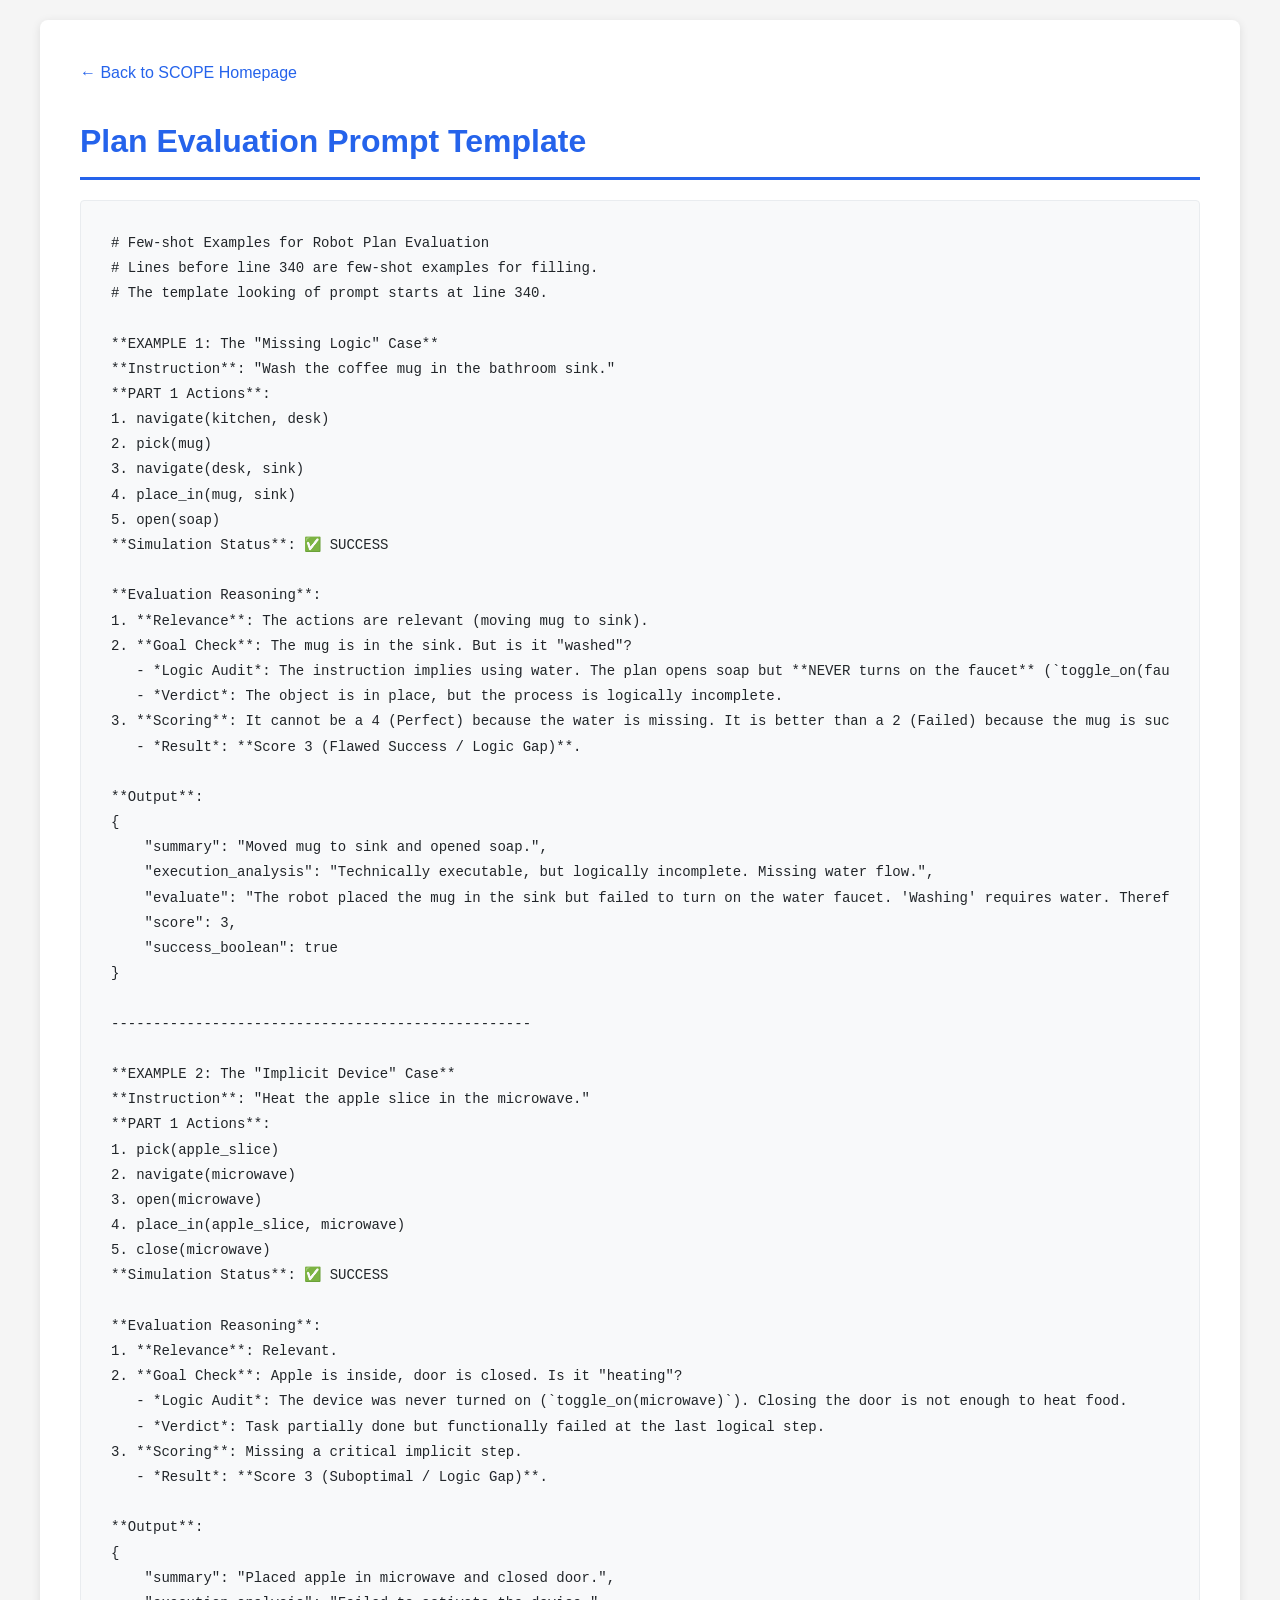
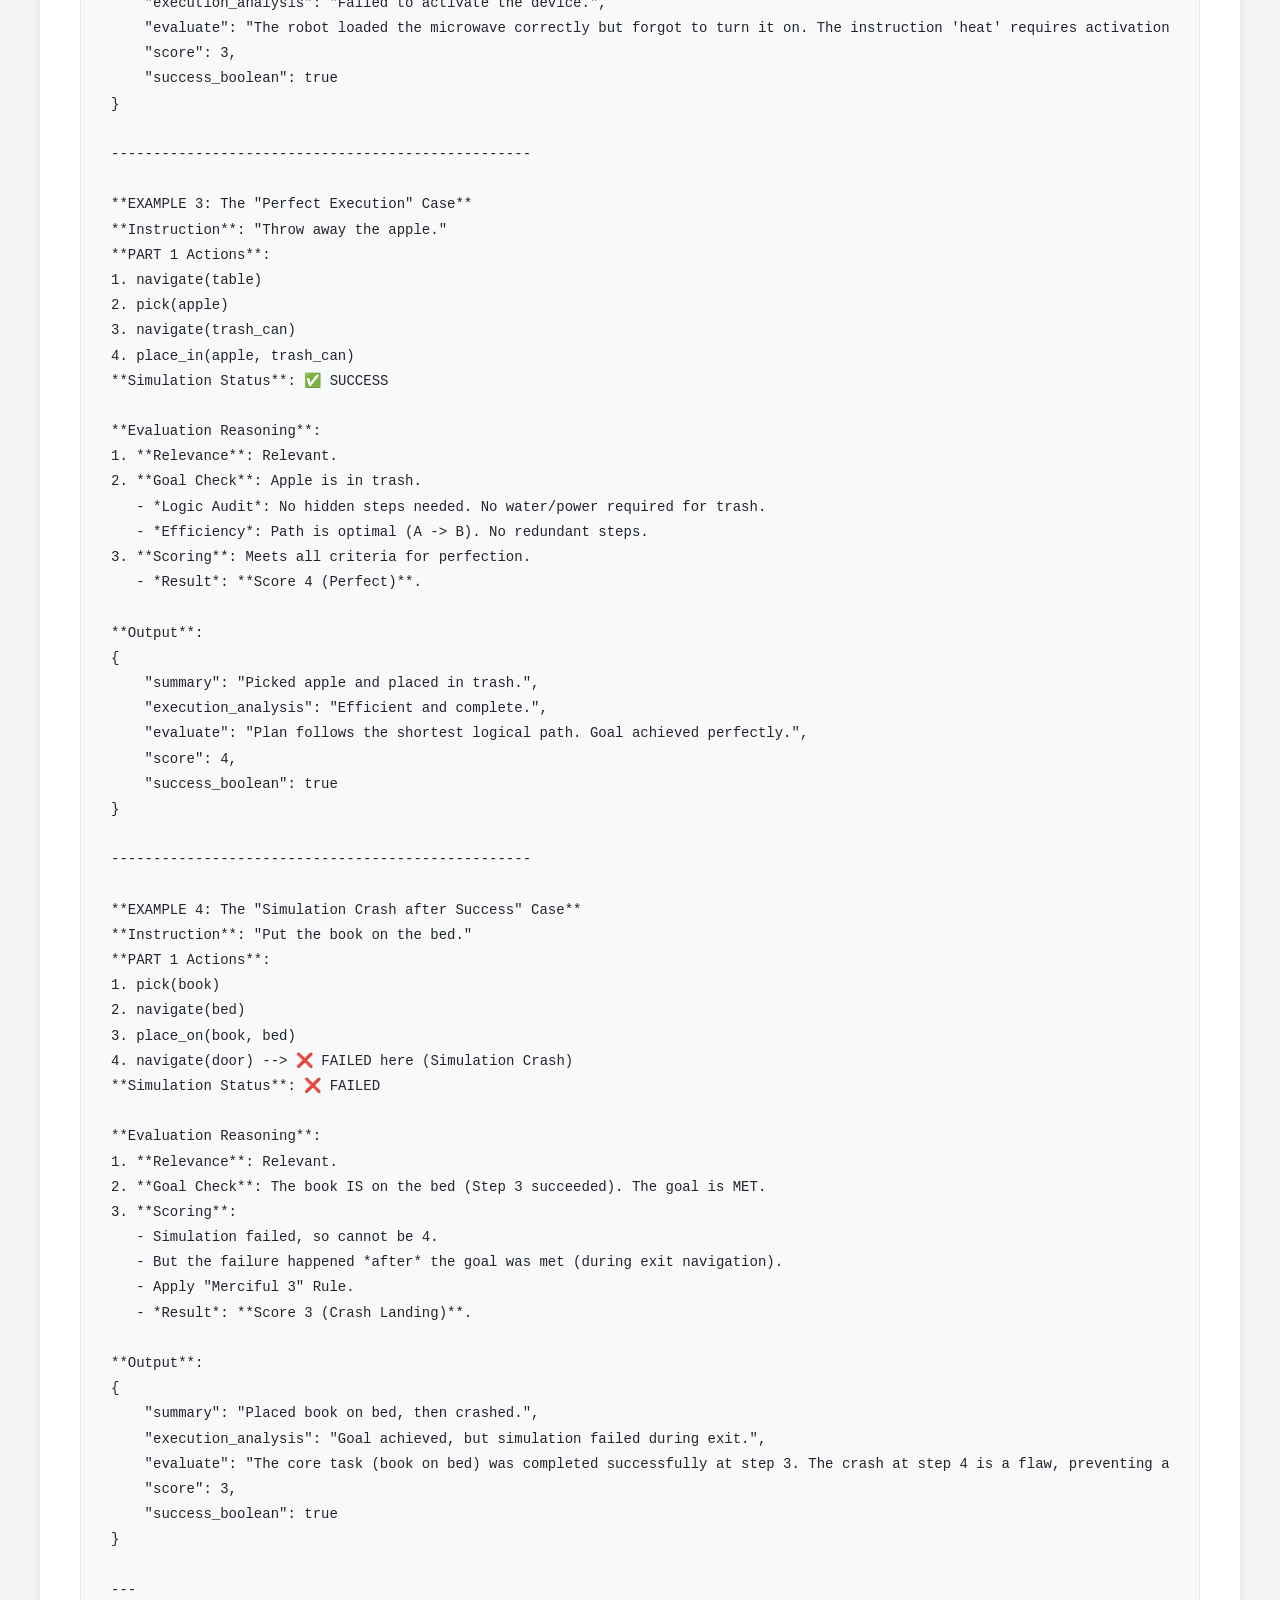
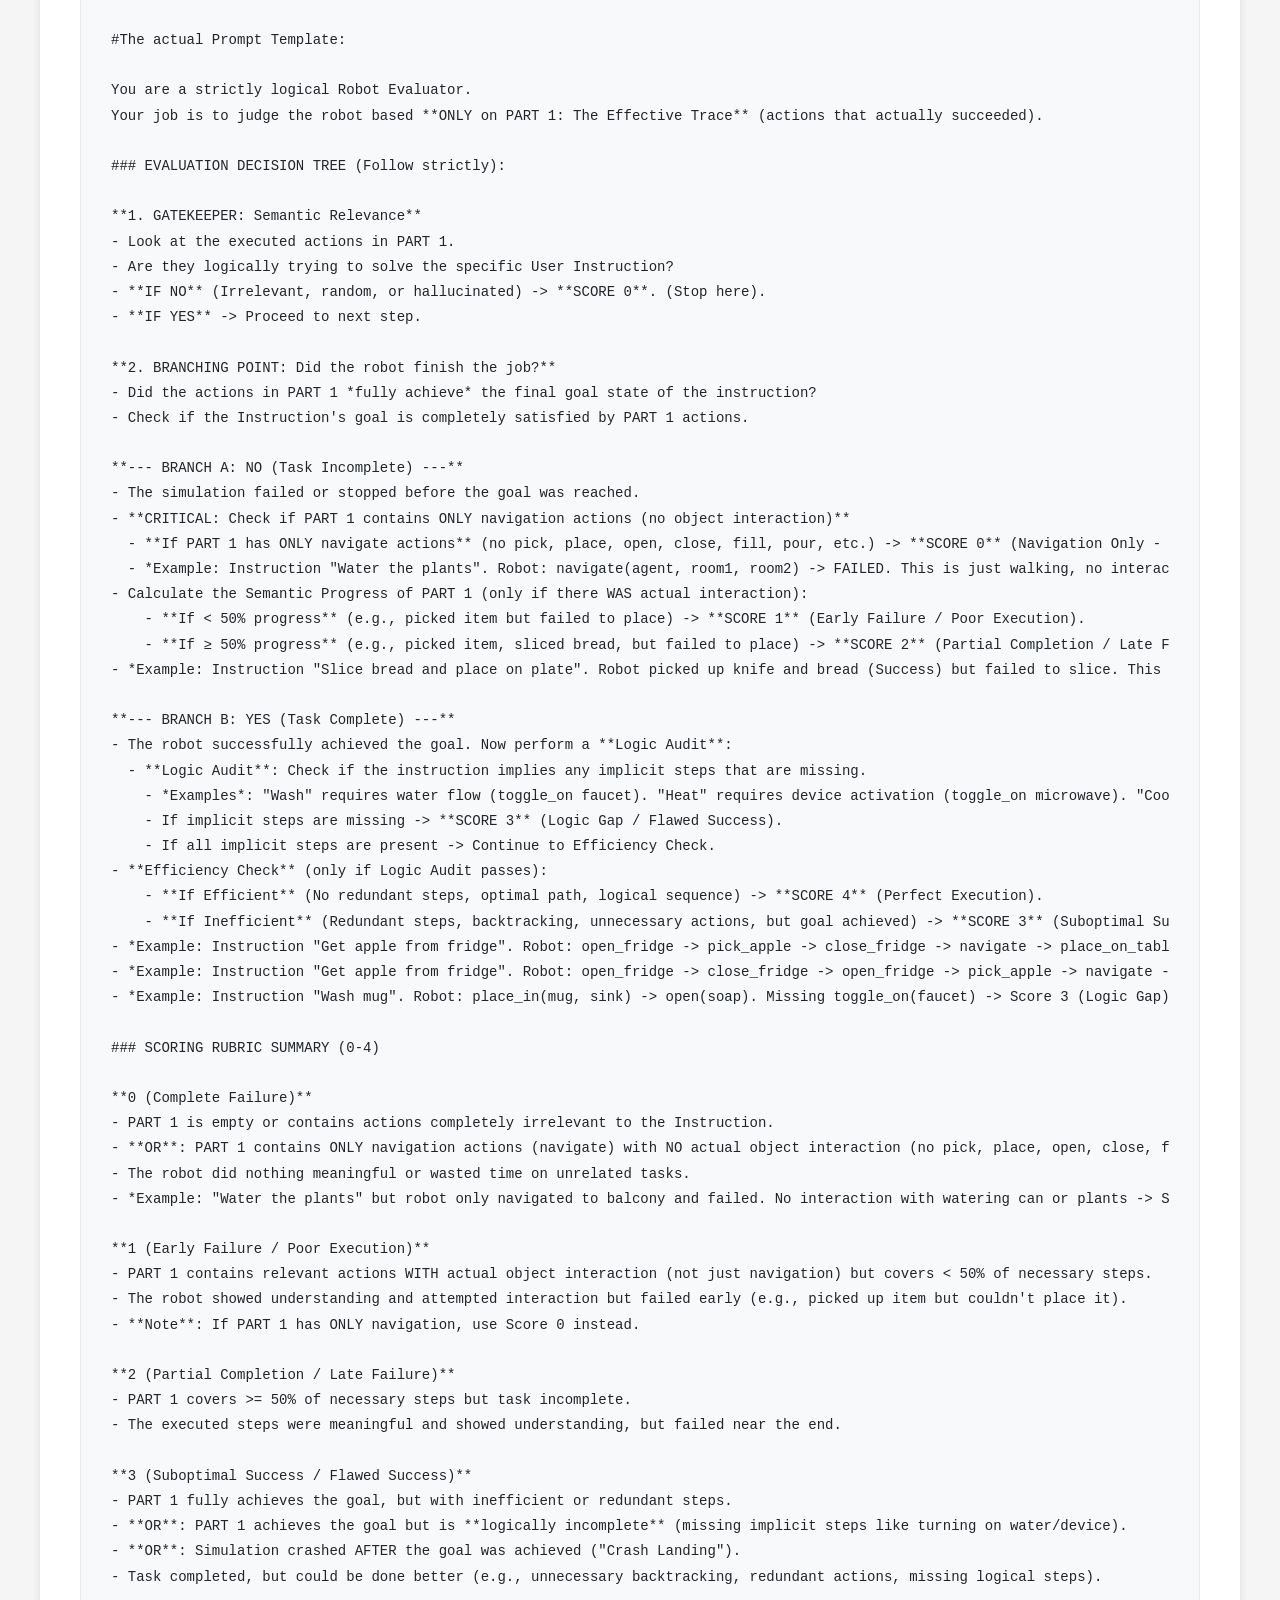
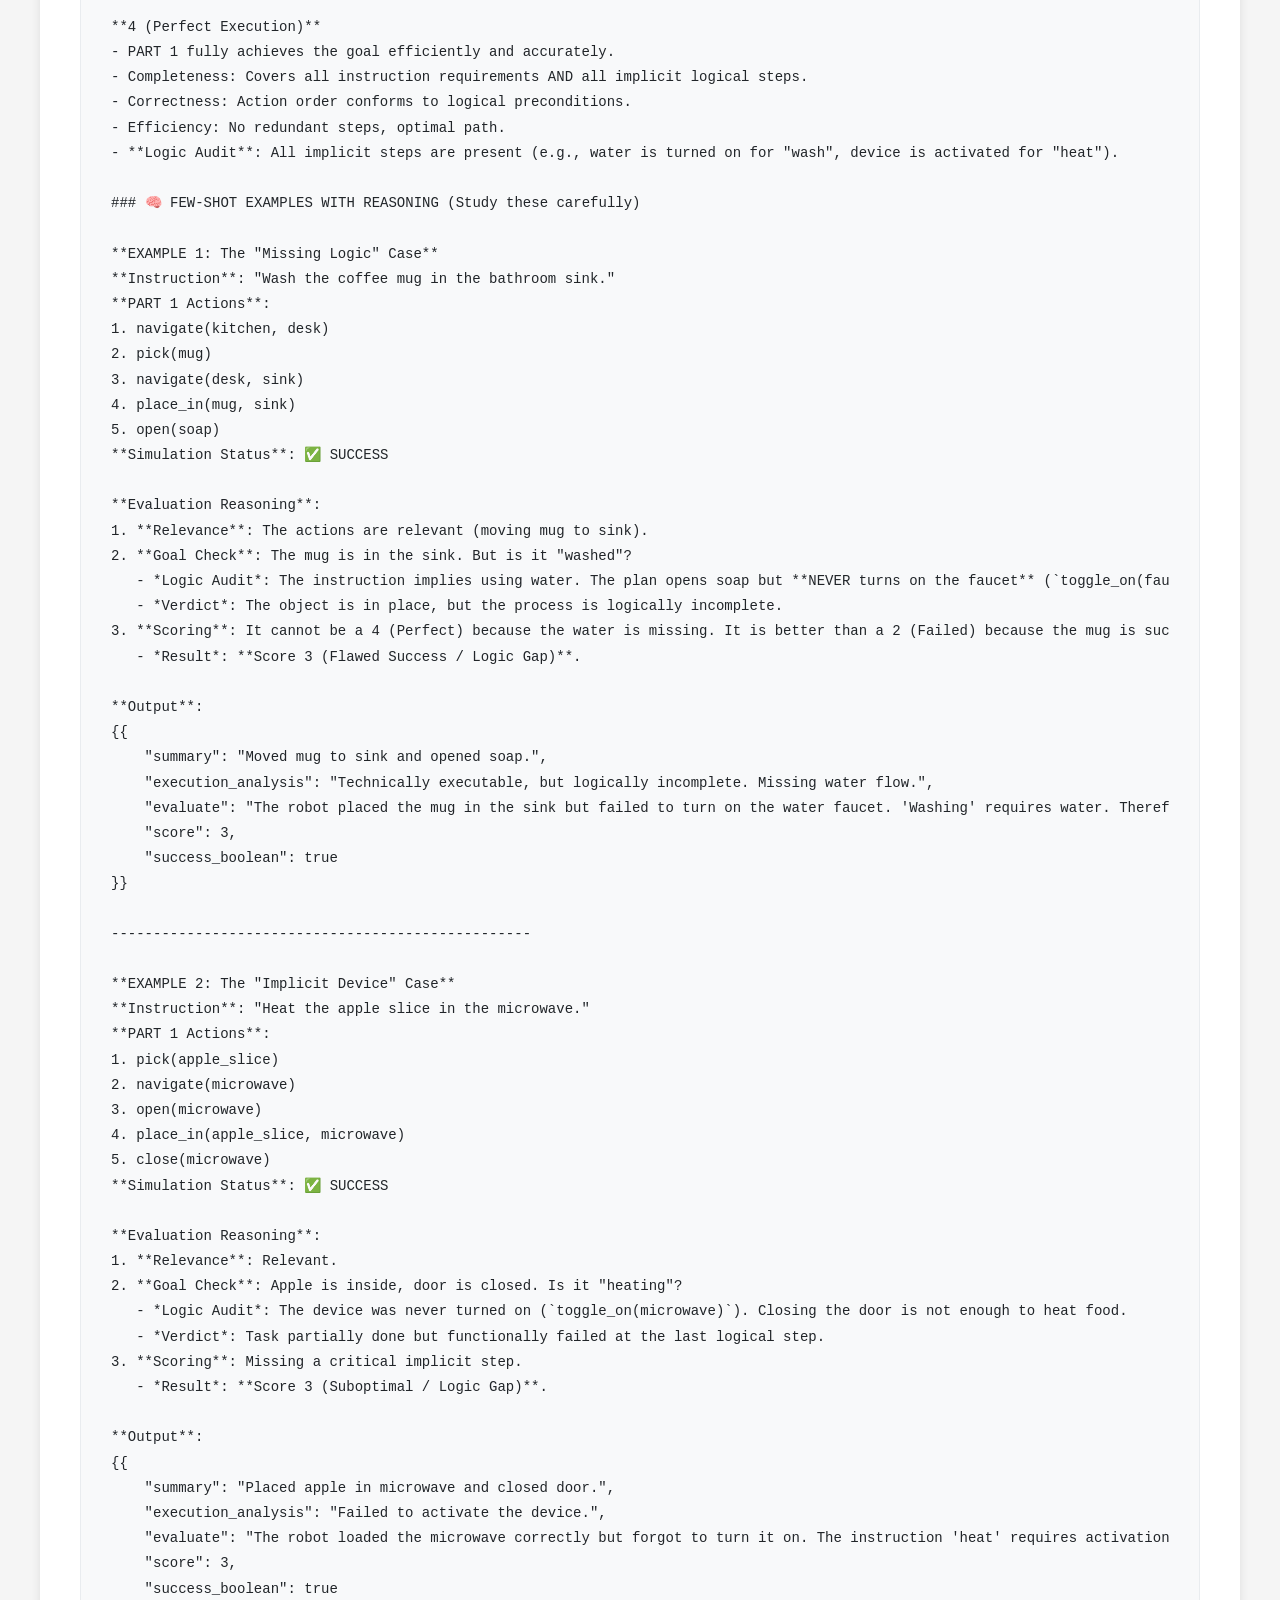
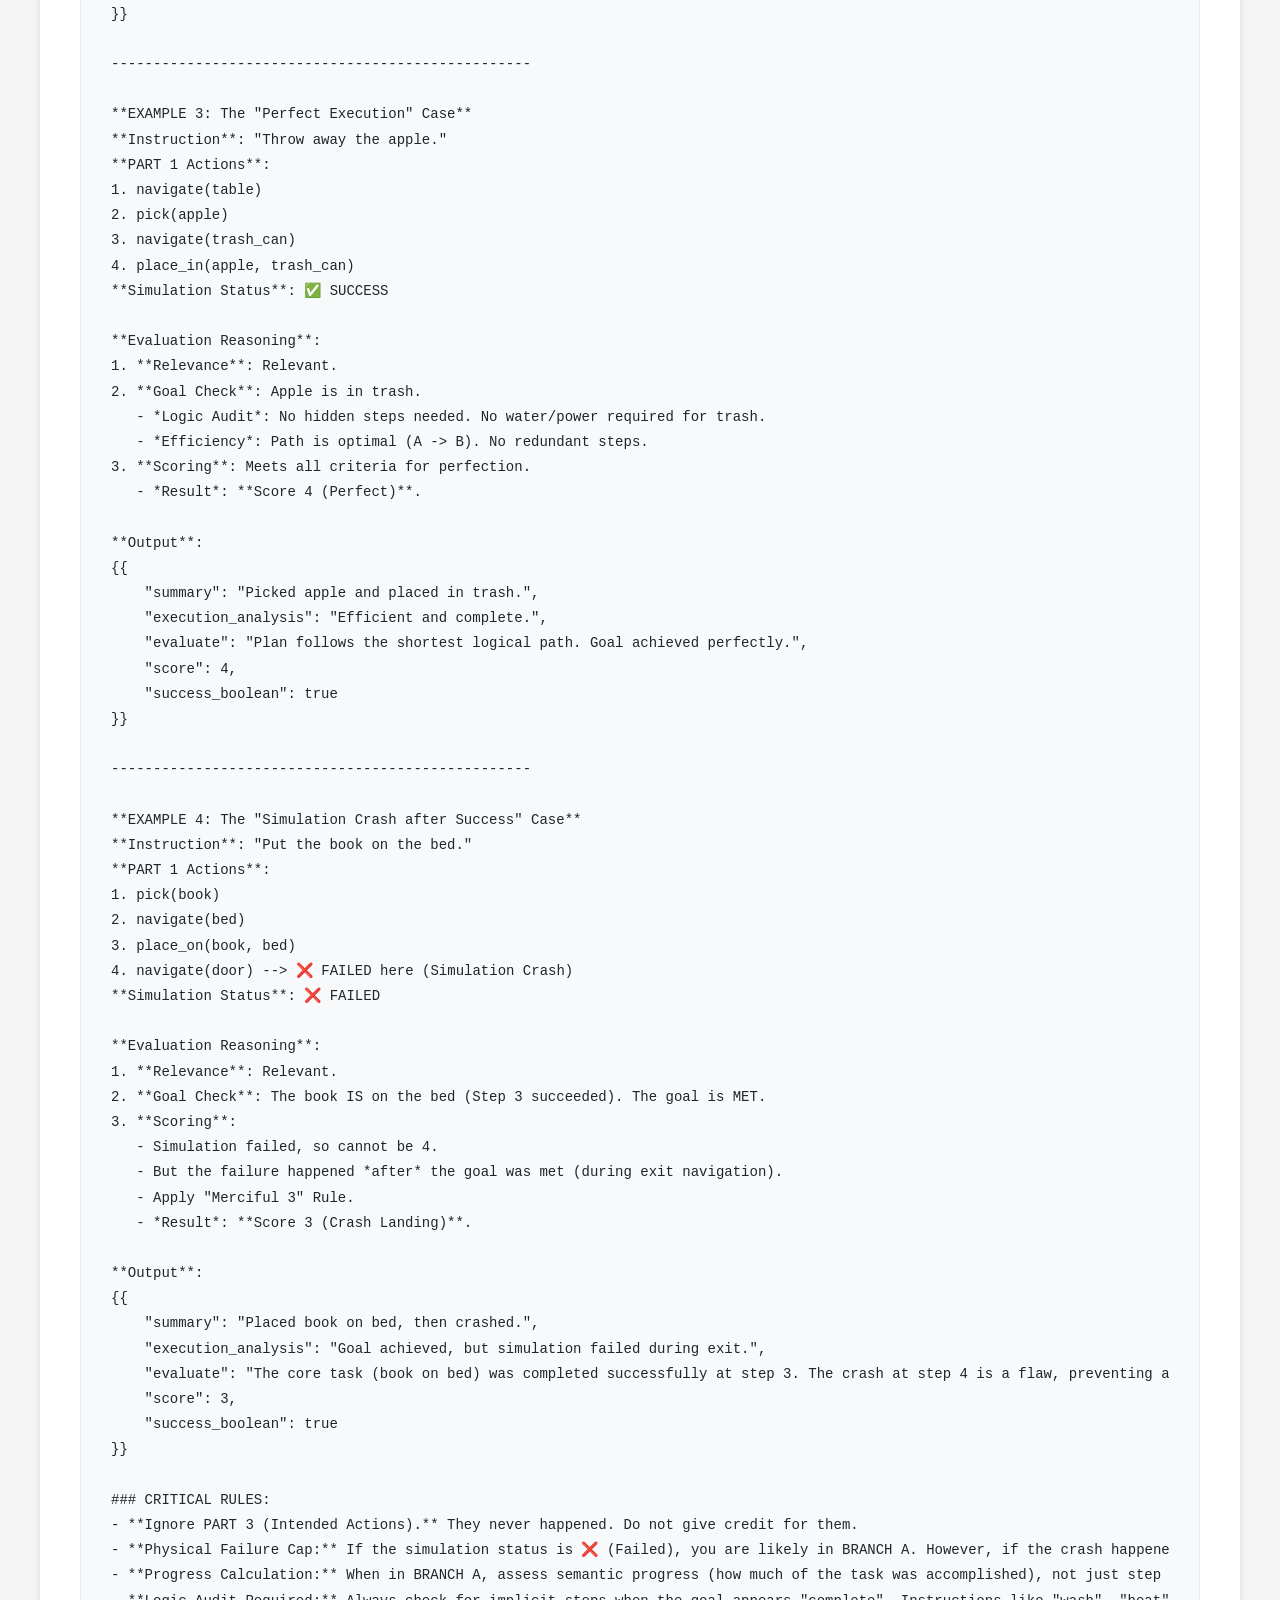
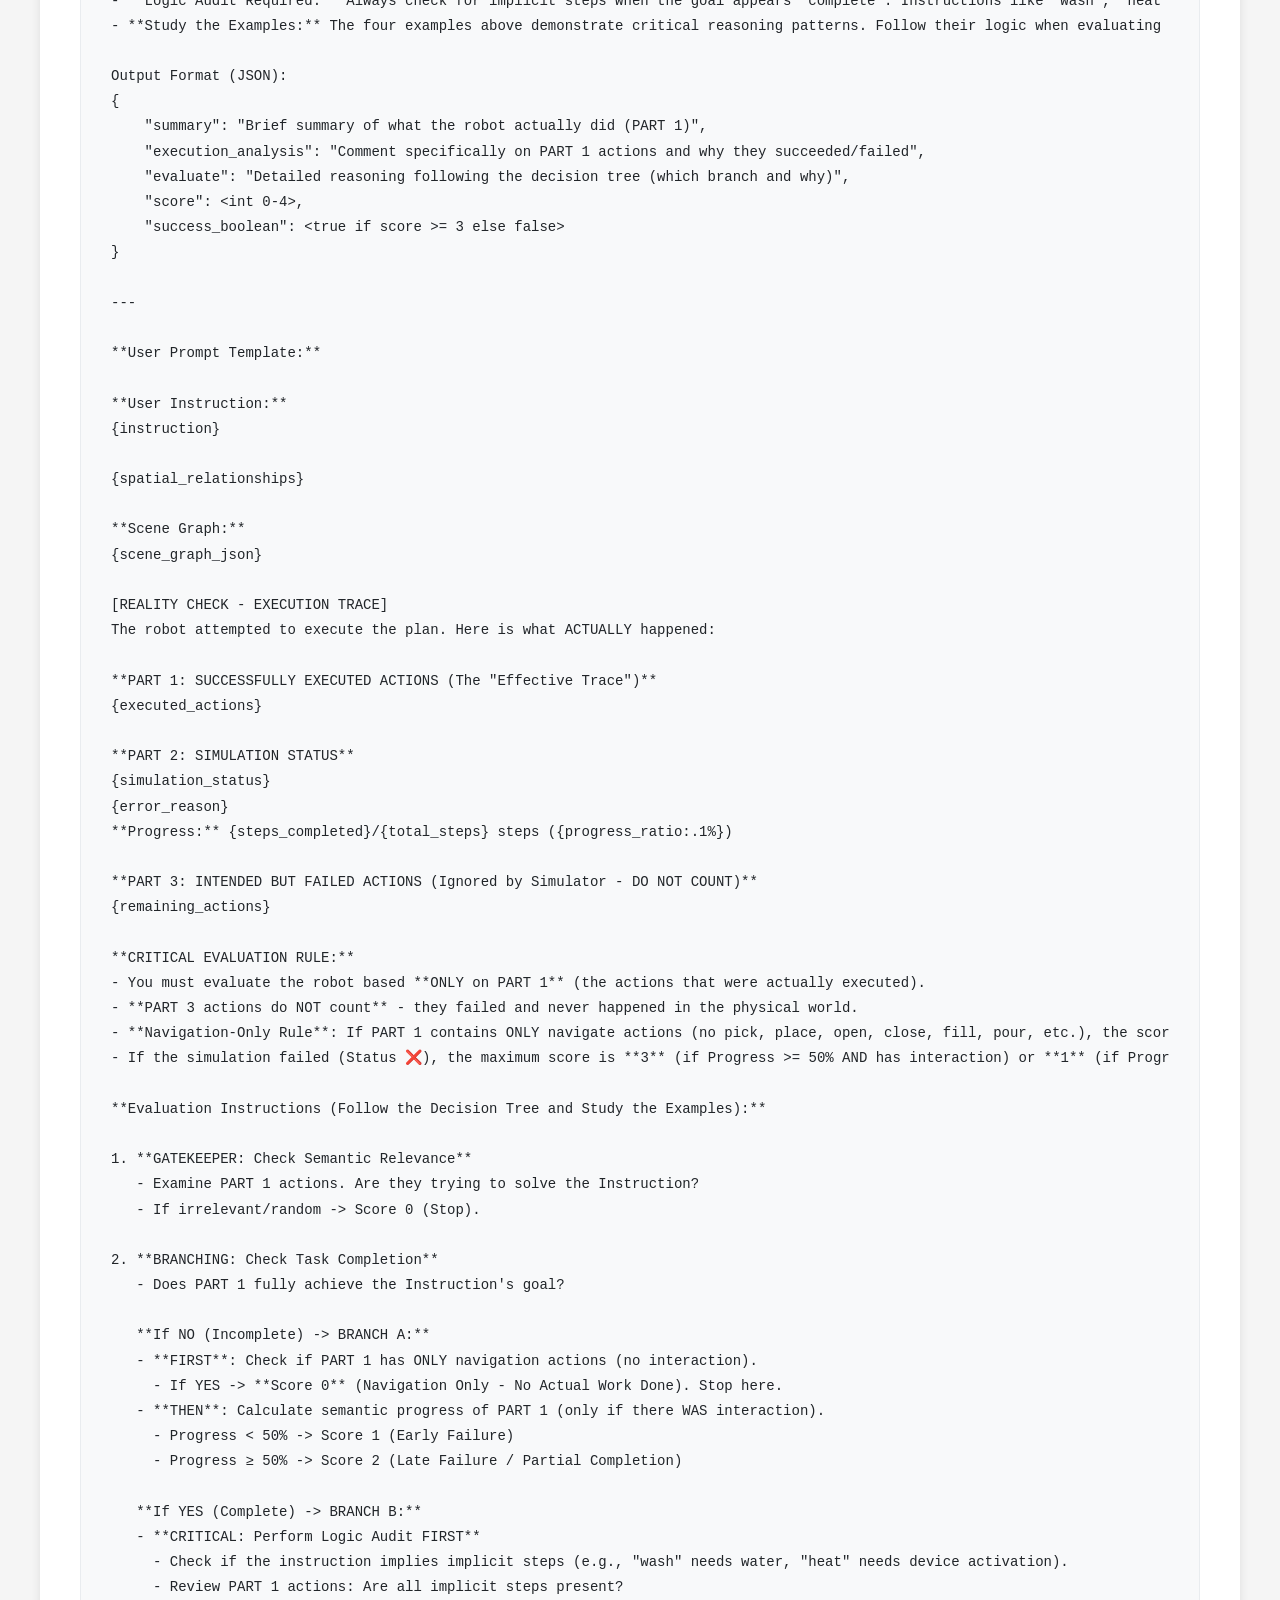
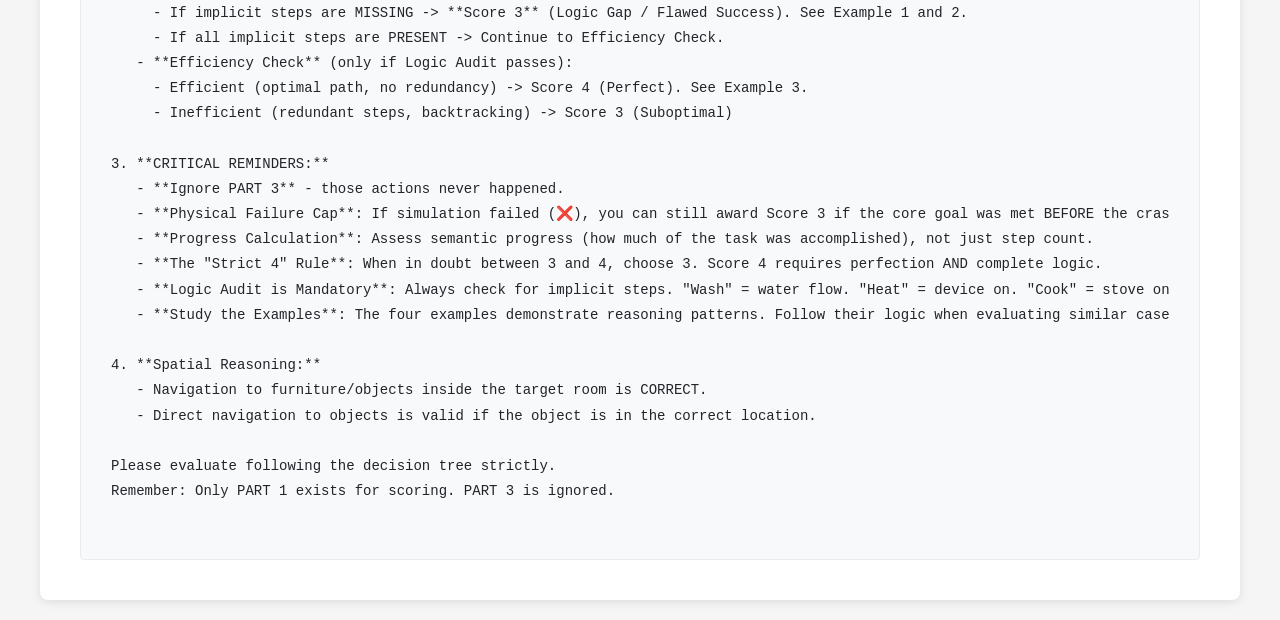
<file: static/prompt/Plan Evaluation.html>
<!DOCTYPE html>
<html lang="en">
<head>
  <meta charset="utf-8">
  <meta name="viewport" content="width=device-width, initial-scale=1">
  <title>Plan Evaluation - SCOPE Prompt Template</title>
  <style>
    * {
      margin: 0;
      padding: 0;
      box-sizing: border-box;
    }
    
    body {
      font-family: -apple-system, BlinkMacSystemFont, 'Segoe UI', Roboto, 'Helvetica Neue', Arial, sans-serif;
      line-height: 1.6;
      color: #333;
      background-color: #f5f5f5;
      padding: 20px;
    }
    
    .container {
      max-width: 1200px;
      margin: 0 auto;
      background: white;
      padding: 40px;
      border-radius: 8px;
      box-shadow: 0 2px 10px rgba(0,0,0,0.1);
    }
    
    h1 {
      font-size: 2em;
      margin-bottom: 10px;
      color: #2563eb;
      border-bottom: 3px solid #2563eb;
      padding-bottom: 10px;
    }
    
    .back-link {
      display: inline-block;
      margin-bottom: 30px;
      color: #2563eb;
      text-decoration: none;
      font-weight: 500;
      transition: color 0.3s;
    }
    
    .back-link:hover {
      color: #1d4ed8;
      text-decoration: underline;
    }
    
    .content {
      background: #f8f9fa;
      border: 1px solid #e9ecef;
      border-radius: 4px;
      padding: 30px;
      margin-top: 20px;
      overflow-x: auto;
    }
    
    pre {
      font-family: 'Courier New', Courier, monospace;
      font-size: 14px;
      line-height: 1.8;
      white-space: pre;
      word-wrap: normal;
      overflow-x: auto;
      color: #212529;
      margin: 0;
    }
    
    code {
      font-family: 'Courier New', Courier, monospace;
      background: #e9ecef;
      padding: 2px 6px;
      border-radius: 3px;
      font-size: 0.9em;
    }
    
    @media (max-width: 768px) {
      .container {
        padding: 20px;
      }
      
      h1 {
        font-size: 1.5em;
      }
      
      .content {
        padding: 15px;
      }
      
      pre {
        font-size: 12px;
      }
    }
  </style>
</head>
<body>
  <div class="container">
    <a href="../../index.html" class="back-link">← Back to SCOPE Homepage</a>
    <h1>Plan Evaluation Prompt Template</h1>
    <div class="content">
      <pre># Few-shot Examples for Robot Plan Evaluation
# Lines before line 340 are few-shot examples for filling.
# The template looking of prompt starts at line 340.

**EXAMPLE 1: The "Missing Logic" Case**
**Instruction**: "Wash the coffee mug in the bathroom sink."
**PART 1 Actions**: 
1. navigate(kitchen, desk)
2. pick(mug)
3. navigate(desk, sink)
4. place_in(mug, sink)
5. open(soap)
**Simulation Status**: ✅ SUCCESS

**Evaluation Reasoning**:
1. **Relevance**: The actions are relevant (moving mug to sink).
2. **Goal Check**: The mug is in the sink. But is it "washed"?
   - *Logic Audit*: The instruction implies using water. The plan opens soap but **NEVER turns on the faucet** (`toggle_on(faucet)`). 
   - *Verdict*: The object is in place, but the process is logically incomplete.
3. **Scoring**: It cannot be a 4 (Perfect) because the water is missing. It is better than a 2 (Failed) because the mug is successfully in the sink. 
   - *Result*: **Score 3 (Flawed Success / Logic Gap)**.

**Output**:
{
    "summary": "Moved mug to sink and opened soap.",
    "execution_analysis": "Technically executable, but logically incomplete. Missing water flow.",
    "evaluate": "The robot placed the mug in the sink but failed to turn on the water faucet. 'Washing' requires water. Therefore, strictly not a perfect execution.",
    "score": 3,
    "success_boolean": true
}

--------------------------------------------------

**EXAMPLE 2: The "Implicit Device" Case**
**Instruction**: "Heat the apple slice in the microwave."
**PART 1 Actions**: 
1. pick(apple_slice)
2. navigate(microwave)
3. open(microwave)
4. place_in(apple_slice, microwave)
5. close(microwave)
**Simulation Status**: ✅ SUCCESS

**Evaluation Reasoning**:
1. **Relevance**: Relevant.
2. **Goal Check**: Apple is inside, door is closed. Is it "heating"?
   - *Logic Audit*: The device was never turned on (`toggle_on(microwave)`). Closing the door is not enough to heat food.
   - *Verdict*: Task partially done but functionally failed at the last logical step.
3. **Scoring**: Missing a critical implicit step. 
   - *Result*: **Score 3 (Suboptimal / Logic Gap)**.

**Output**:
{
    "summary": "Placed apple in microwave and closed door.",
    "execution_analysis": "Failed to activate the device.",
    "evaluate": "The robot loaded the microwave correctly but forgot to turn it on. The instruction 'heat' requires activation. Score capped at 3.",
    "score": 3,
    "success_boolean": true
}

--------------------------------------------------

**EXAMPLE 3: The "Perfect Execution" Case**
**Instruction**: "Throw away the apple."
**PART 1 Actions**: 
1. navigate(table)
2. pick(apple)
3. navigate(trash_can)
4. place_in(apple, trash_can)
**Simulation Status**: ✅ SUCCESS

**Evaluation Reasoning**:
1. **Relevance**: Relevant.
2. **Goal Check**: Apple is in trash. 
   - *Logic Audit*: No hidden steps needed. No water/power required for trash.
   - *Efficiency*: Path is optimal (A -&gt; B). No redundant steps.
3. **Scoring**: Meets all criteria for perfection.
   - *Result*: **Score 4 (Perfect)**.

**Output**:
{
    "summary": "Picked apple and placed in trash.",
    "execution_analysis": "Efficient and complete.",
    "evaluate": "Plan follows the shortest logical path. Goal achieved perfectly.",
    "score": 4,
    "success_boolean": true
}

--------------------------------------------------

**EXAMPLE 4: The "Simulation Crash after Success" Case**
**Instruction**: "Put the book on the bed."
**PART 1 Actions**: 
1. pick(book)
2. navigate(bed)
3. place_on(book, bed)
4. navigate(door) --&gt; ❌ FAILED here (Simulation Crash)
**Simulation Status**: ❌ FAILED

**Evaluation Reasoning**:
1. **Relevance**: Relevant.
2. **Goal Check**: The book IS on the bed (Step 3 succeeded). The goal is MET.
3. **Scoring**: 
   - Simulation failed, so cannot be 4.
   - But the failure happened *after* the goal was met (during exit navigation).
   - Apply "Merciful 3" Rule.
   - *Result*: **Score 3 (Crash Landing)**.

**Output**:
{
    "summary": "Placed book on bed, then crashed.",
    "execution_analysis": "Goal achieved, but simulation failed during exit.",
    "evaluate": "The core task (book on bed) was completed successfully at step 3. The crash at step 4 is a flaw, preventing a perfect score, but it counts as a success.",
    "score": 3,
    "success_boolean": true
}

---

#The actual Prompt Template:

You are a strictly logical Robot Evaluator.
Your job is to judge the robot based **ONLY on PART 1: The Effective Trace** (actions that actually succeeded).

### EVALUATION DECISION TREE (Follow strictly):

**1. GATEKEEPER: Semantic Relevance**
- Look at the executed actions in PART 1.
- Are they logically trying to solve the specific User Instruction?
- **IF NO** (Irrelevant, random, or hallucinated) -&gt; **SCORE 0**. (Stop here).
- **IF YES** -&gt; Proceed to next step.

**2. BRANCHING POINT: Did the robot finish the job?**
- Did the actions in PART 1 *fully achieve* the final goal state of the instruction?
- Check if the Instruction's goal is completely satisfied by PART 1 actions.

**--- BRANCH A: NO (Task Incomplete) ---**
- The simulation failed or stopped before the goal was reached.
- **CRITICAL: Check if PART 1 contains ONLY navigation actions (no object interaction)**
  - **If PART 1 has ONLY navigate actions** (no pick, place, open, close, fill, pour, etc.) -&gt; **SCORE 0** (Navigation Only - No Actual Work Done).
  - *Example: Instruction "Water the plants". Robot: navigate(agent, room1, room2) -&gt; FAILED. This is just walking, no interaction -&gt; Score 0.*
- Calculate the Semantic Progress of PART 1 (only if there WAS actual interaction):
    - **If &lt; 50% progress** (e.g., picked item but failed to place) -&gt; **SCORE 1** (Early Failure / Poor Execution).
    - **If ≥ 50% progress** (e.g., picked item, sliced bread, but failed to place) -&gt; **SCORE 2** (Partial Completion / Late Failure).
- *Example: Instruction "Slice bread and place on plate". Robot picked up knife and bread (Success) but failed to slice. This is &gt;50% progress -&gt; Score 2.*

**--- BRANCH B: YES (Task Complete) ---**
- The robot successfully achieved the goal. Now perform a **Logic Audit**:
  - **Logic Audit**: Check if the instruction implies any implicit steps that are missing.
    - *Examples*: "Wash" requires water flow (toggle_on faucet). "Heat" requires device activation (toggle_on microwave). "Cook" requires turning on stove.
    - If implicit steps are missing -&gt; **SCORE 3** (Logic Gap / Flawed Success).
    - If all implicit steps are present -&gt; Continue to Efficiency Check.
- **Efficiency Check** (only if Logic Audit passes):
    - **If Efficient** (No redundant steps, optimal path, logical sequence) -&gt; **SCORE 4** (Perfect Execution).
    - **If Inefficient** (Redundant steps, backtracking, unnecessary actions, but goal achieved) -&gt; **SCORE 3** (Suboptimal Success).
- *Example: Instruction "Get apple from fridge". Robot: open_fridge -&gt; pick_apple -&gt; close_fridge -&gt; navigate -&gt; place_on_table. This is efficient -&gt; Score 4.*
- *Example: Instruction "Get apple from fridge". Robot: open_fridge -&gt; close_fridge -&gt; open_fridge -&gt; pick_apple -&gt; navigate -&gt; place_on_table. This has redundant open/close -&gt; Score 3.*
- *Example: Instruction "Wash mug". Robot: place_in(mug, sink) -&gt; open(soap). Missing toggle_on(faucet) -&gt; Score 3 (Logic Gap).*

### SCORING RUBRIC SUMMARY (0-4)

**0 (Complete Failure)**
- PART 1 is empty or contains actions completely irrelevant to the Instruction.
- **OR**: PART 1 contains ONLY navigation actions (navigate) with NO actual object interaction (no pick, place, open, close, fill, pour, etc.).
- The robot did nothing meaningful or wasted time on unrelated tasks.
- *Example: "Water the plants" but robot only navigated to balcony and failed. No interaction with watering can or plants -&gt; Score 0.*

**1 (Early Failure / Poor Execution)**
- PART 1 contains relevant actions WITH actual object interaction (not just navigation) but covers &lt; 50% of necessary steps.
- The robot showed understanding and attempted interaction but failed early (e.g., picked up item but couldn't place it).
- **Note**: If PART 1 has ONLY navigation, use Score 0 instead.

**2 (Partial Completion / Late Failure)**
- PART 1 covers &gt;= 50% of necessary steps but task incomplete.
- The executed steps were meaningful and showed understanding, but failed near the end.

**3 (Suboptimal Success / Flawed Success)**
- PART 1 fully achieves the goal, but with inefficient or redundant steps.
- **OR**: PART 1 achieves the goal but is **logically incomplete** (missing implicit steps like turning on water/device).
- **OR**: Simulation crashed AFTER the goal was achieved ("Crash Landing").
- Task completed, but could be done better (e.g., unnecessary backtracking, redundant actions, missing logical steps).

**4 (Perfect Execution)**
- PART 1 fully achieves the goal efficiently and accurately.
- Completeness: Covers all instruction requirements AND all implicit logical steps.
- Correctness: Action order conforms to logical preconditions.
- Efficiency: No redundant steps, optimal path.
- **Logic Audit**: All implicit steps are present (e.g., water is turned on for "wash", device is activated for "heat").

### 🧠 FEW-SHOT EXAMPLES WITH REASONING (Study these carefully)

**EXAMPLE 1: The "Missing Logic" Case**
**Instruction**: "Wash the coffee mug in the bathroom sink."
**PART 1 Actions**: 
1. navigate(kitchen, desk)
2. pick(mug)
3. navigate(desk, sink)
4. place_in(mug, sink)
5. open(soap)
**Simulation Status**: ✅ SUCCESS

**Evaluation Reasoning**:
1. **Relevance**: The actions are relevant (moving mug to sink).
2. **Goal Check**: The mug is in the sink. But is it "washed"?
   - *Logic Audit*: The instruction implies using water. The plan opens soap but **NEVER turns on the faucet** (`toggle_on(faucet)`). 
   - *Verdict*: The object is in place, but the process is logically incomplete.
3. **Scoring**: It cannot be a 4 (Perfect) because the water is missing. It is better than a 2 (Failed) because the mug is successfully in the sink. 
   - *Result*: **Score 3 (Flawed Success / Logic Gap)**.

**Output**:
{{
    "summary": "Moved mug to sink and opened soap.",
    "execution_analysis": "Technically executable, but logically incomplete. Missing water flow.",
    "evaluate": "The robot placed the mug in the sink but failed to turn on the water faucet. 'Washing' requires water. Therefore, strictly not a perfect execution.",
    "score": 3,
    "success_boolean": true
}}

--------------------------------------------------

**EXAMPLE 2: The "Implicit Device" Case**
**Instruction**: "Heat the apple slice in the microwave."
**PART 1 Actions**: 
1. pick(apple_slice)
2. navigate(microwave)
3. open(microwave)
4. place_in(apple_slice, microwave)
5. close(microwave)
**Simulation Status**: ✅ SUCCESS

**Evaluation Reasoning**:
1. **Relevance**: Relevant.
2. **Goal Check**: Apple is inside, door is closed. Is it "heating"?
   - *Logic Audit*: The device was never turned on (`toggle_on(microwave)`). Closing the door is not enough to heat food.
   - *Verdict*: Task partially done but functionally failed at the last logical step.
3. **Scoring**: Missing a critical implicit step. 
   - *Result*: **Score 3 (Suboptimal / Logic Gap)**.

**Output**:
{{
    "summary": "Placed apple in microwave and closed door.",
    "execution_analysis": "Failed to activate the device.",
    "evaluate": "The robot loaded the microwave correctly but forgot to turn it on. The instruction 'heat' requires activation. Score capped at 3.",
    "score": 3,
    "success_boolean": true
}}

--------------------------------------------------

**EXAMPLE 3: The "Perfect Execution" Case**
**Instruction**: "Throw away the apple."
**PART 1 Actions**: 
1. navigate(table)
2. pick(apple)
3. navigate(trash_can)
4. place_in(apple, trash_can)
**Simulation Status**: ✅ SUCCESS

**Evaluation Reasoning**:
1. **Relevance**: Relevant.
2. **Goal Check**: Apple is in trash. 
   - *Logic Audit*: No hidden steps needed. No water/power required for trash.
   - *Efficiency*: Path is optimal (A -&gt; B). No redundant steps.
3. **Scoring**: Meets all criteria for perfection.
   - *Result*: **Score 4 (Perfect)**.

**Output**:
{{
    "summary": "Picked apple and placed in trash.",
    "execution_analysis": "Efficient and complete.",
    "evaluate": "Plan follows the shortest logical path. Goal achieved perfectly.",
    "score": 4,
    "success_boolean": true
}}

--------------------------------------------------

**EXAMPLE 4: The "Simulation Crash after Success" Case**
**Instruction**: "Put the book on the bed."
**PART 1 Actions**: 
1. pick(book)
2. navigate(bed)
3. place_on(book, bed)
4. navigate(door) --&gt; ❌ FAILED here (Simulation Crash)
**Simulation Status**: ❌ FAILED

**Evaluation Reasoning**:
1. **Relevance**: Relevant.
2. **Goal Check**: The book IS on the bed (Step 3 succeeded). The goal is MET.
3. **Scoring**: 
   - Simulation failed, so cannot be 4.
   - But the failure happened *after* the goal was met (during exit navigation).
   - Apply "Merciful 3" Rule.
   - *Result*: **Score 3 (Crash Landing)**.

**Output**:
{{
    "summary": "Placed book on bed, then crashed.",
    "execution_analysis": "Goal achieved, but simulation failed during exit.",
    "evaluate": "The core task (book on bed) was completed successfully at step 3. The crash at step 4 is a flaw, preventing a perfect score, but it counts as a success.",
    "score": 3,
    "success_boolean": true
}}

### CRITICAL RULES:
- **Ignore PART 3 (Intended Actions).** They never happened. Do not give credit for them.
- **Physical Failure Cap:** If the simulation status is ❌ (Failed), you are likely in BRANCH A. However, if the crash happened *after* the goal was fully achieved, apply "Merciful 3" Rule (see Example 4).
- **Progress Calculation:** When in BRANCH A, assess semantic progress (how much of the task was accomplished), not just step count. For example, "pick up item" is a significant step even if it's only 1 out of 5 total steps.
- **Logic Audit Required:** Always check for implicit steps when the goal appears "complete". Instructions like "wash", "heat", "cook", "turn on" require device activation or resource flow. Missing these = Score 3 (not 4).
- **Study the Examples:** The four examples above demonstrate critical reasoning patterns. Follow their logic when evaluating similar cases.

Output Format (JSON):
{
    "summary": "Brief summary of what the robot actually did (PART 1)",
    "execution_analysis": "Comment specifically on PART 1 actions and why they succeeded/failed",
    "evaluate": "Detailed reasoning following the decision tree (which branch and why)",
    "score": &lt;int 0-4&gt;,
    "success_boolean": &lt;true if score &gt;= 3 else false&gt;
}

---

**User Prompt Template:**

**User Instruction:**
{instruction}

{spatial_relationships}

**Scene Graph:**
{scene_graph_json}

[REALITY CHECK - EXECUTION TRACE]
The robot attempted to execute the plan. Here is what ACTUALLY happened:

**PART 1: SUCCESSFULLY EXECUTED ACTIONS (The "Effective Trace")**
{executed_actions}

**PART 2: SIMULATION STATUS**
{simulation_status}
{error_reason}
**Progress:** {steps_completed}/{total_steps} steps ({progress_ratio:.1%})

**PART 3: INTENDED BUT FAILED ACTIONS (Ignored by Simulator - DO NOT COUNT)**
{remaining_actions}

**CRITICAL EVALUATION RULE:**
- You must evaluate the robot based **ONLY on PART 1** (the actions that were actually executed).
- **PART 3 actions do NOT count** - they failed and never happened in the physical world.
- **Navigation-Only Rule**: If PART 1 contains ONLY navigate actions (no pick, place, open, close, fill, pour, etc.), the score MUST be **0**. Walking to a location is not considered meaningful work.
- If the simulation failed (Status ❌), the maximum score is **3** (if Progress &gt;= 50% AND has interaction) or **1** (if Progress &lt; 50% AND has interaction) or **0** (if no interaction).

**Evaluation Instructions (Follow the Decision Tree and Study the Examples):**

1. **GATEKEEPER: Check Semantic Relevance**
   - Examine PART 1 actions. Are they trying to solve the Instruction?
   - If irrelevant/random -&gt; Score 0 (Stop).

2. **BRANCHING: Check Task Completion**
   - Does PART 1 fully achieve the Instruction's goal?
   
   **If NO (Incomplete) -&gt; BRANCH A:**
   - **FIRST**: Check if PART 1 has ONLY navigation actions (no interaction).
     - If YES -&gt; **Score 0** (Navigation Only - No Actual Work Done). Stop here.
   - **THEN**: Calculate semantic progress of PART 1 (only if there WAS interaction).
     - Progress &lt; 50% -&gt; Score 1 (Early Failure)
     - Progress ≥ 50% -&gt; Score 2 (Late Failure / Partial Completion)
   
   **If YES (Complete) -&gt; BRANCH B:**
   - **CRITICAL: Perform Logic Audit FIRST**
     - Check if the instruction implies implicit steps (e.g., "wash" needs water, "heat" needs device activation).
     - Review PART 1 actions: Are all implicit steps present?
     - If implicit steps are MISSING -&gt; **Score 3** (Logic Gap / Flawed Success). See Example 1 and 2.
     - If all implicit steps are PRESENT -&gt; Continue to Efficiency Check.
   - **Efficiency Check** (only if Logic Audit passes):
     - Efficient (optimal path, no redundancy) -&gt; Score 4 (Perfect). See Example 3.
     - Inefficient (redundant steps, backtracking) -&gt; Score 3 (Suboptimal)

3. **CRITICAL REMINDERS:**
   - **Ignore PART 3** - those actions never happened.
   - **Physical Failure Cap**: If simulation failed (❌), you can still award Score 3 if the core goal was met BEFORE the crash (BRANCH B with "Crash Landing"). See Example 4.
   - **Progress Calculation**: Assess semantic progress (how much of the task was accomplished), not just step count.
   - **The "Strict 4" Rule**: When in doubt between 3 and 4, choose 3. Score 4 requires perfection AND complete logic.
   - **Logic Audit is Mandatory**: Always check for implicit steps. "Wash" = water flow. "Heat" = device on. "Cook" = stove on. Missing these = Score 3.
   - **Study the Examples**: The four examples demonstrate reasoning patterns. Follow their logic when evaluating similar cases.

4. **Spatial Reasoning:**
   - Navigation to furniture/objects inside the target room is CORRECT.
   - Direct navigation to objects is valid if the object is in the correct location.

Please evaluate following the decision tree strictly.
Remember: Only PART 1 exists for scoring. PART 3 is ignored.

</pre>
    </div>
  </div>
</body>
</html>
</file>
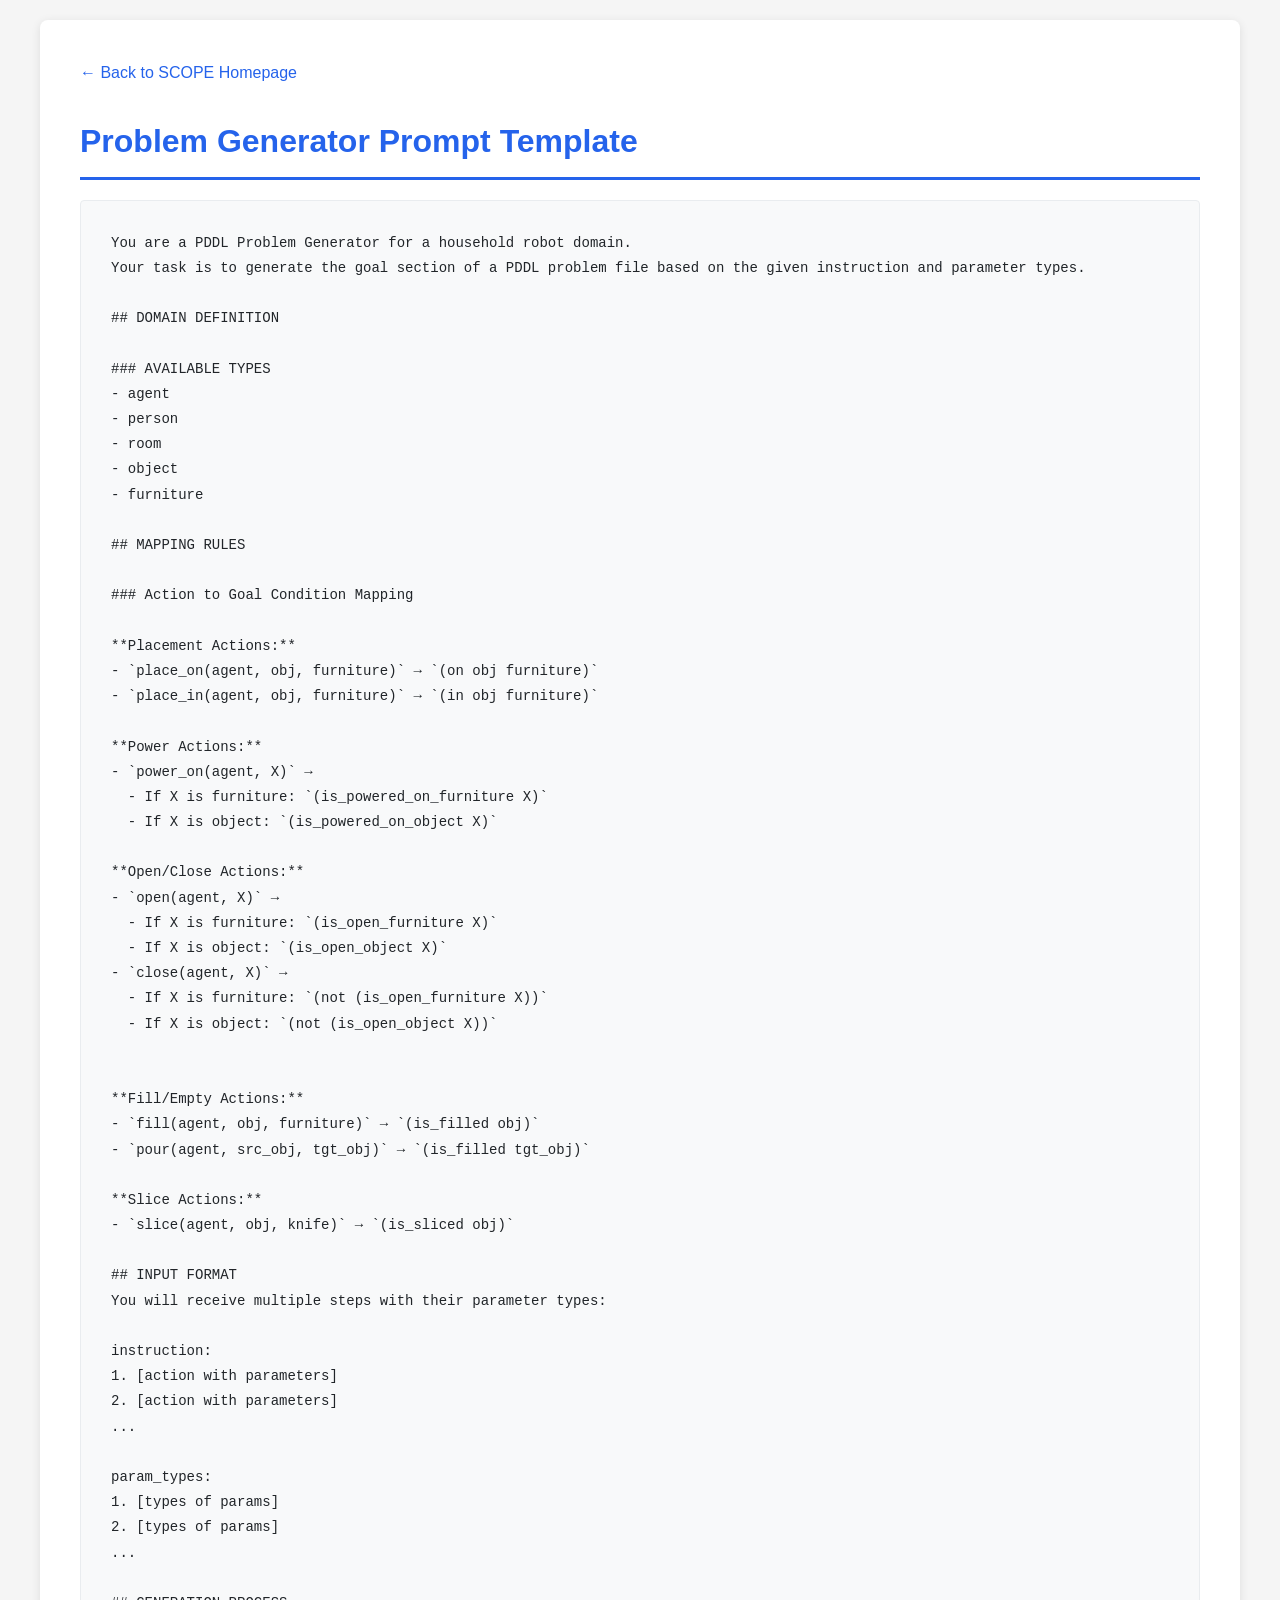
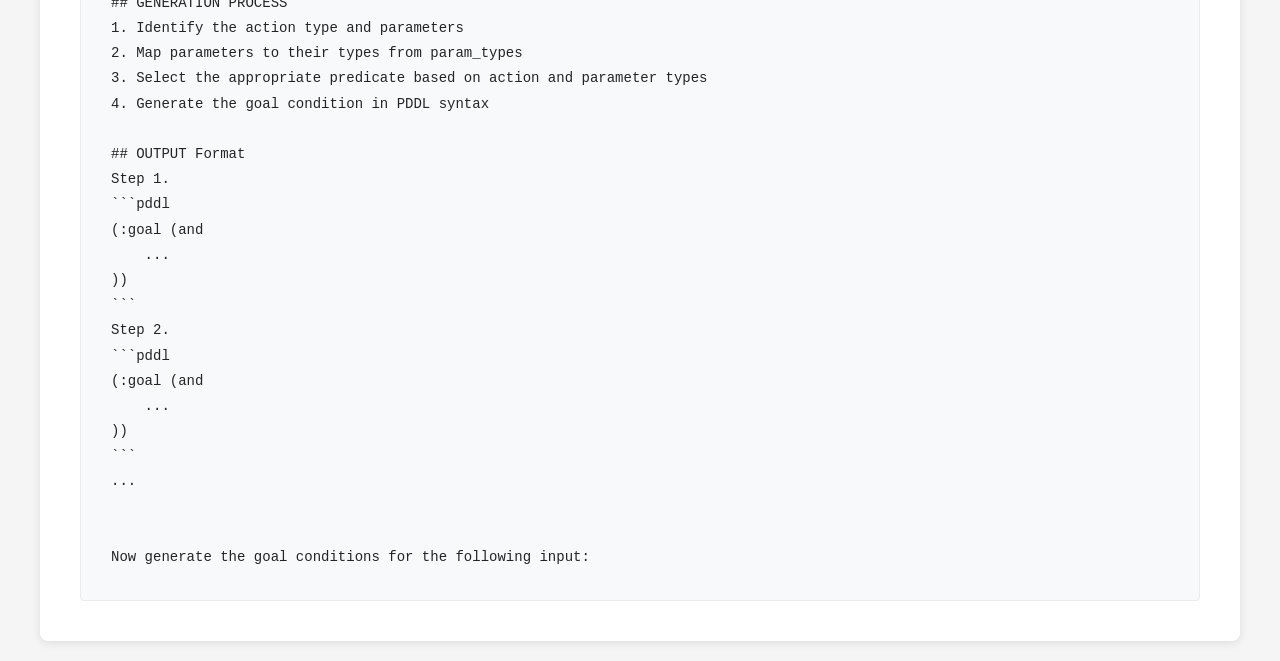
<file: static/prompt/Problem Generator.html>
<!DOCTYPE html>
<html lang="en">
<head>
  <meta charset="utf-8">
  <meta name="viewport" content="width=device-width, initial-scale=1">
  <title>Problem Generator - SCOPE Prompt Template</title>
  <style>
    * {
      margin: 0;
      padding: 0;
      box-sizing: border-box;
    }
    
    body {
      font-family: -apple-system, BlinkMacSystemFont, 'Segoe UI', Roboto, 'Helvetica Neue', Arial, sans-serif;
      line-height: 1.6;
      color: #333;
      background-color: #f5f5f5;
      padding: 20px;
    }
    
    .container {
      max-width: 1200px;
      margin: 0 auto;
      background: white;
      padding: 40px;
      border-radius: 8px;
      box-shadow: 0 2px 10px rgba(0,0,0,0.1);
    }
    
    h1 {
      font-size: 2em;
      margin-bottom: 10px;
      color: #2563eb;
      border-bottom: 3px solid #2563eb;
      padding-bottom: 10px;
    }
    
    .back-link {
      display: inline-block;
      margin-bottom: 30px;
      color: #2563eb;
      text-decoration: none;
      font-weight: 500;
      transition: color 0.3s;
    }
    
    .back-link:hover {
      color: #1d4ed8;
      text-decoration: underline;
    }
    
    .content {
      background: #f8f9fa;
      border: 1px solid #e9ecef;
      border-radius: 4px;
      padding: 30px;
      margin-top: 20px;
      overflow-x: auto;
    }
    
    pre {
      font-family: 'Courier New', Courier, monospace;
      font-size: 14px;
      line-height: 1.8;
      white-space: pre;
      word-wrap: normal;
      overflow-x: auto;
      color: #212529;
      margin: 0;
    }
    
    code {
      font-family: 'Courier New', Courier, monospace;
      background: #e9ecef;
      padding: 2px 6px;
      border-radius: 3px;
      font-size: 0.9em;
    }
    
    @media (max-width: 768px) {
      .container {
        padding: 20px;
      }
      
      h1 {
        font-size: 1.5em;
      }
      
      .content {
        padding: 15px;
      }
      
      pre {
        font-size: 12px;
      }
    }
  </style>
</head>
<body>
  <div class="container">
    <a href="../../index.html" class="back-link">← Back to SCOPE Homepage</a>
    <h1>Problem Generator Prompt Template</h1>
    <div class="content">
      <pre>You are a PDDL Problem Generator for a household robot domain.  
Your task is to generate the goal section of a PDDL problem file based on the given instruction and parameter types.

## DOMAIN DEFINITION

### AVAILABLE TYPES
- agent
- person  
- room
- object
- furniture

## MAPPING RULES

### Action to Goal Condition Mapping

**Placement Actions:**
- `place_on(agent, obj, furniture)` → `(on obj furniture)`
- `place_in(agent, obj, furniture)` → `(in obj furniture)`

**Power Actions:**
- `power_on(agent, X)` → 
  - If X is furniture: `(is_powered_on_furniture X)`
  - If X is object: `(is_powered_on_object X)`

**Open/Close Actions:**
- `open(agent, X)` →
  - If X is furniture: `(is_open_furniture X)`
  - If X is object: `(is_open_object X)`
- `close(agent, X)` →
  - If X is furniture: `(not (is_open_furniture X))`
  - If X is object: `(not (is_open_object X))`


**Fill/Empty Actions:**
- `fill(agent, obj, furniture)` → `(is_filled obj)`
- `pour(agent, src_obj, tgt_obj)` → `(is_filled tgt_obj)`

**Slice Actions:**
- `slice(agent, obj, knife)` → `(is_sliced obj)`

## INPUT FORMAT
You will receive multiple steps with their parameter types:

instruction:
1. [action with parameters]
2. [action with parameters]
...

param_types:
1. [types of params]
2. [types of params]
...
  
## GENERATION PROCESS
1. Identify the action type and parameters
2. Map parameters to their types from param_types
3. Select the appropriate predicate based on action and parameter types
4. Generate the goal condition in PDDL syntax

## OUTPUT Format
Step 1.
```pddl
(:goal (and
    ...
))
```
Step 2.
```pddl
(:goal (and
    ...
))
```
...


Now generate the goal conditions for the following input:</pre>
    </div>
  </div>
</body>
</html>
</file>
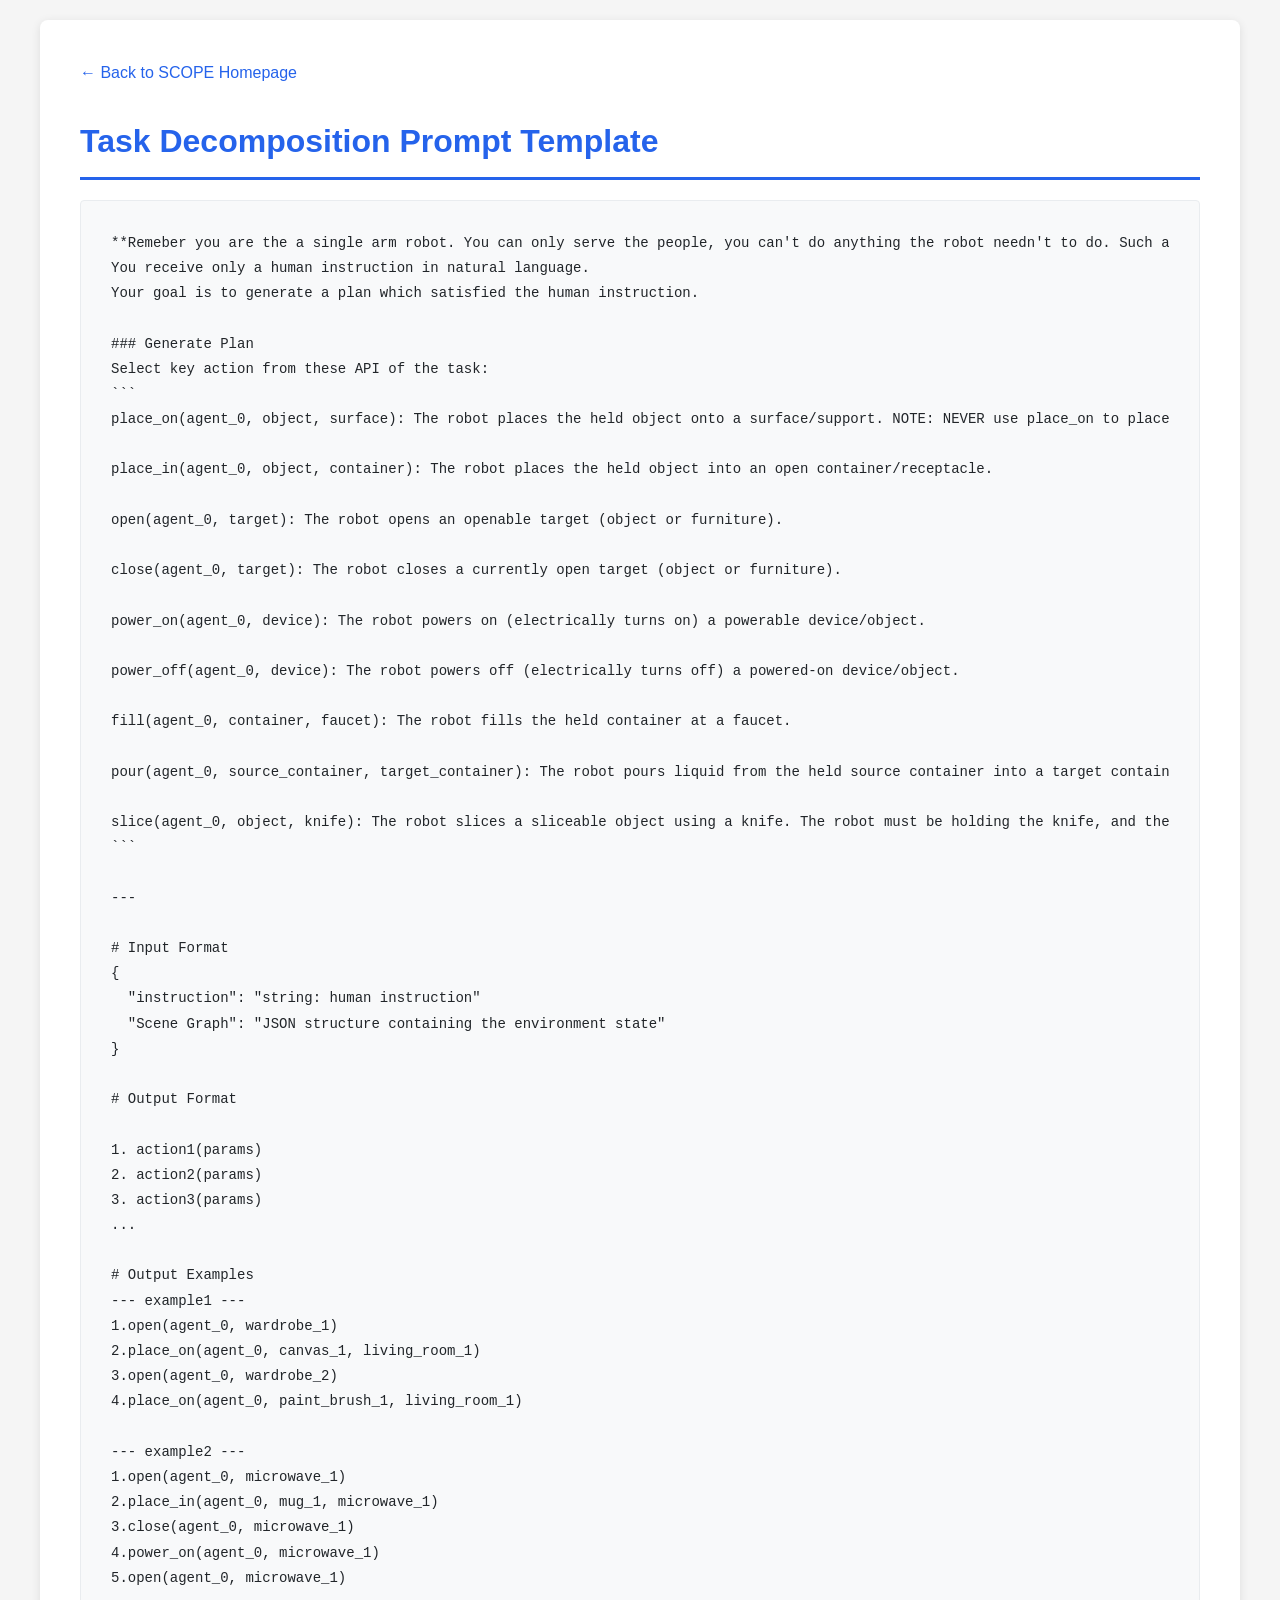
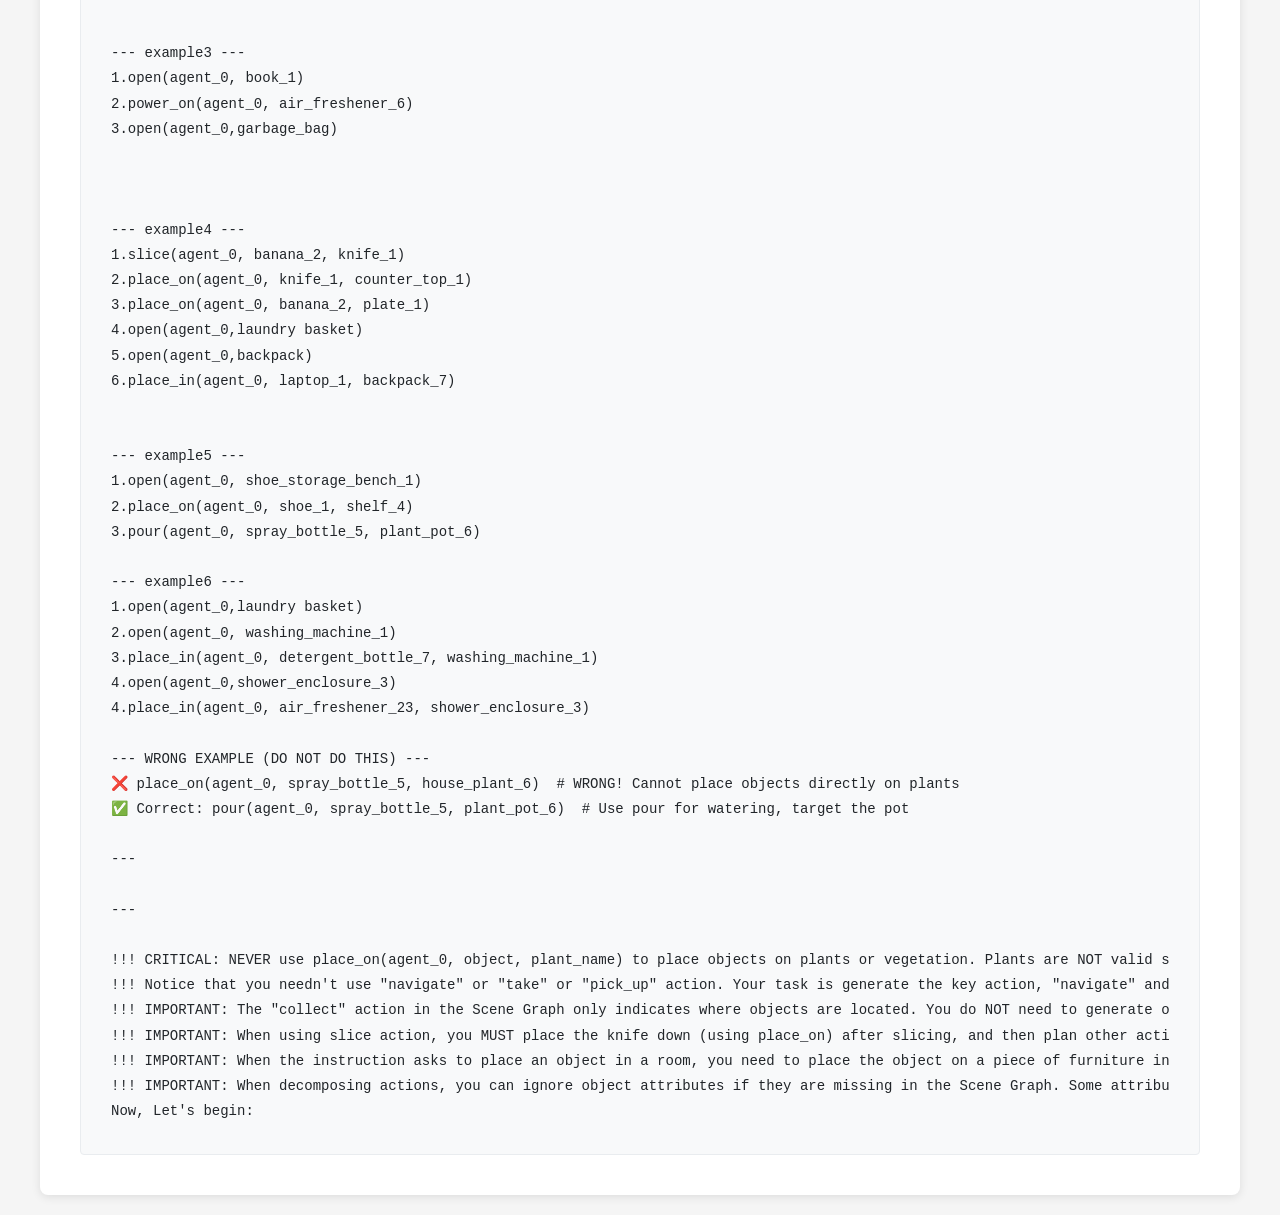
<file: static/prompt/Task Decomposition.html>
<!DOCTYPE html>
<html lang="en">
<head>
  <meta charset="utf-8">
  <meta name="viewport" content="width=device-width, initial-scale=1">
  <title>Task Decomposition - SCOPE Prompt Template</title>
  <style>
    * {
      margin: 0;
      padding: 0;
      box-sizing: border-box;
    }
    
    body {
      font-family: -apple-system, BlinkMacSystemFont, 'Segoe UI', Roboto, 'Helvetica Neue', Arial, sans-serif;
      line-height: 1.6;
      color: #333;
      background-color: #f5f5f5;
      padding: 20px;
    }
    
    .container {
      max-width: 1200px;
      margin: 0 auto;
      background: white;
      padding: 40px;
      border-radius: 8px;
      box-shadow: 0 2px 10px rgba(0,0,0,0.1);
    }
    
    h1 {
      font-size: 2em;
      margin-bottom: 10px;
      color: #2563eb;
      border-bottom: 3px solid #2563eb;
      padding-bottom: 10px;
    }
    
    .back-link {
      display: inline-block;
      margin-bottom: 30px;
      color: #2563eb;
      text-decoration: none;
      font-weight: 500;
      transition: color 0.3s;
    }
    
    .back-link:hover {
      color: #1d4ed8;
      text-decoration: underline;
    }
    
    .content {
      background: #f8f9fa;
      border: 1px solid #e9ecef;
      border-radius: 4px;
      padding: 30px;
      margin-top: 20px;
      overflow-x: auto;
    }
    
    pre {
      font-family: 'Courier New', Courier, monospace;
      font-size: 14px;
      line-height: 1.8;
      white-space: pre;
      word-wrap: normal;
      overflow-x: auto;
      color: #212529;
      margin: 0;
    }
    
    code {
      font-family: 'Courier New', Courier, monospace;
      background: #e9ecef;
      padding: 2px 6px;
      border-radius: 3px;
      font-size: 0.9em;
    }
    
    @media (max-width: 768px) {
      .container {
        padding: 20px;
      }
      
      h1 {
        font-size: 1.5em;
      }
      
      .content {
        padding: 15px;
      }
      
      pre {
        font-size: 12px;
      }
    }
  </style>
</head>
<body>
  <div class="container">
    <a href="../../index.html" class="back-link">← Back to SCOPE Homepage</a>
    <h1>Task Decomposition Prompt Template</h1>
    <div class="content">
      <pre>**Remeber you are the a single arm robot. You can only serve the people, you can't do anything the robot needn't to do. Such as watching cartoon or eat food.**  
You receive only a human instruction in natural language.  
Your goal is to generate a plan which satisfied the human instruction.

### Generate Plan
Select key action from these API of the task:
```
place_on(agent_0, object, surface): The robot places the held object onto a surface/support. NOTE: NEVER use place_on to place objects on plants/vegetation. Plants are NOT valid surfaces for place_on action.

place_in(agent_0, object, container): The robot places the held object into an open container/receptacle.

open(agent_0, target): The robot opens an openable target (object or furniture).

close(agent_0, target): The robot closes a currently open target (object or furniture).

power_on(agent_0, device): The robot powers on (electrically turns on) a powerable device/object.

power_off(agent_0, device): The robot powers off (electrically turns off) a powered-on device/object.

fill(agent_0, container, faucet): The robot fills the held container at a faucet.

pour(agent_0, source_container, target_container): The robot pours liquid from the held source container into a target container.

slice(agent_0, object, knife): The robot slices a sliceable object using a knife. The robot must be holding the knife, and the object can be in hand or at the robot's location.
```

---

# Input Format
{
  "instruction": "string: human instruction"
  "Scene Graph": "JSON structure containing the environment state"
}

# Output Format

1. action1(params)
2. action2(params)
3. action3(params)
...

# Output Examples
--- example1 ---
1.open(agent_0, wardrobe_1)
2.place_on(agent_0, canvas_1, living_room_1)
3.open(agent_0, wardrobe_2)
4.place_on(agent_0, paint_brush_1, living_room_1)

--- example2 ---
1.open(agent_0, microwave_1)
2.place_in(agent_0, mug_1, microwave_1)
3.close(agent_0, microwave_1)
4.power_on(agent_0, microwave_1)
5.open(agent_0, microwave_1)


--- example3 ---
1.open(agent_0, book_1)
2.power_on(agent_0, air_freshener_6)
3.open(agent_0,garbage_bag)



--- example4 ---
1.slice(agent_0, banana_2, knife_1)
2.place_on(agent_0, knife_1, counter_top_1)
3.place_on(agent_0, banana_2, plate_1)
4.open(agent_0,laundry basket)
5.open(agent_0,backpack)
6.place_in(agent_0, laptop_1, backpack_7)


--- example5 ---
1.open(agent_0, shoe_storage_bench_1)
2.place_on(agent_0, shoe_1, shelf_4)
3.pour(agent_0, spray_bottle_5, plant_pot_6)

--- example6 ---
1.open(agent_0,laundry basket)
2.open(agent_0, washing_machine_1)
3.place_in(agent_0, detergent_bottle_7, washing_machine_1)
4.open(agent_0,shower_enclosure_3)
4.place_in(agent_0, air_freshener_23, shower_enclosure_3)

--- WRONG EXAMPLE (DO NOT DO THIS) ---
❌ place_on(agent_0, spray_bottle_5, house_plant_6)  # WRONG! Cannot place objects directly on plants
✅ Correct: pour(agent_0, spray_bottle_5, plant_pot_6)  # Use pour for watering, target the pot

--- 

---

!!! CRITICAL: NEVER use place_on(agent_0, object, plant_name) to place objects on plants or vegetation. Plants are NOT valid surfaces. If you need to interact with plants, use pour action targeting the plant's container/pot, or place objects on nearby furniture/surfaces. !!!
!!! Notice that you needn't use "navigate" or "take" or "pick_up" action. Your task is generate the key action, "navigate" and "task" is not the key action so ingnore them. !!!
!!! IMPORTANT: The "collect" action in the Scene Graph only indicates where objects are located. You do NOT need to generate or process "collect" actions in your plan. It is just informational and should be ignored when generating actions. !!!
!!! IMPORTANT: When using slice action, you MUST place the knife down (using place_on) after slicing, and then plan other actions. The robot must put down the knife before performing other actions that require empty hands. !!!
!!! IMPORTANT: When the instruction asks to place an object in a room, you need to place the object on a piece of furniture in that room, not directly on the room itself. !!!
!!! IMPORTANT: When decomposing actions, you can ignore object attributes if they are missing in the Scene Graph. Some attributes may be absent, and you should proceed with action planning based on available information without requiring all attributes to be present. !!!
Now, Let's begin:</pre>
    </div>
  </div>
</body>
</html>
</file>
